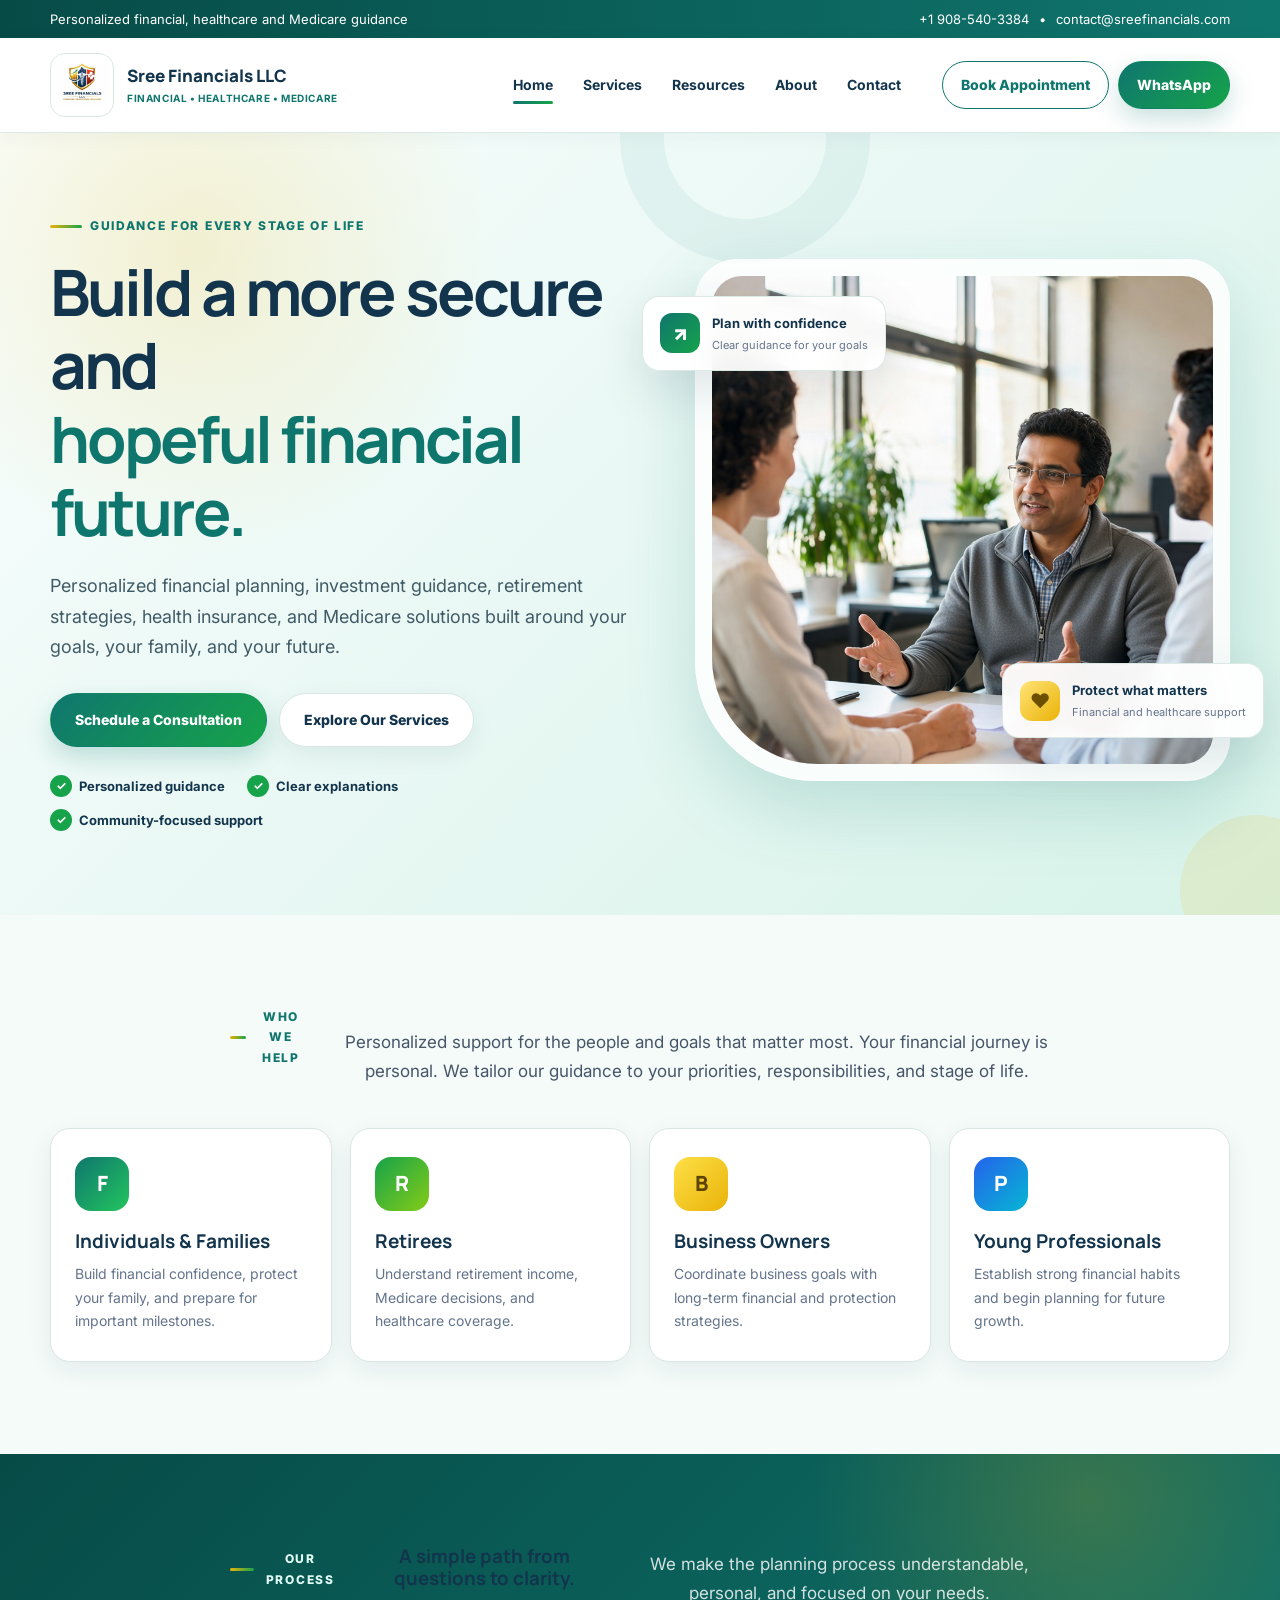
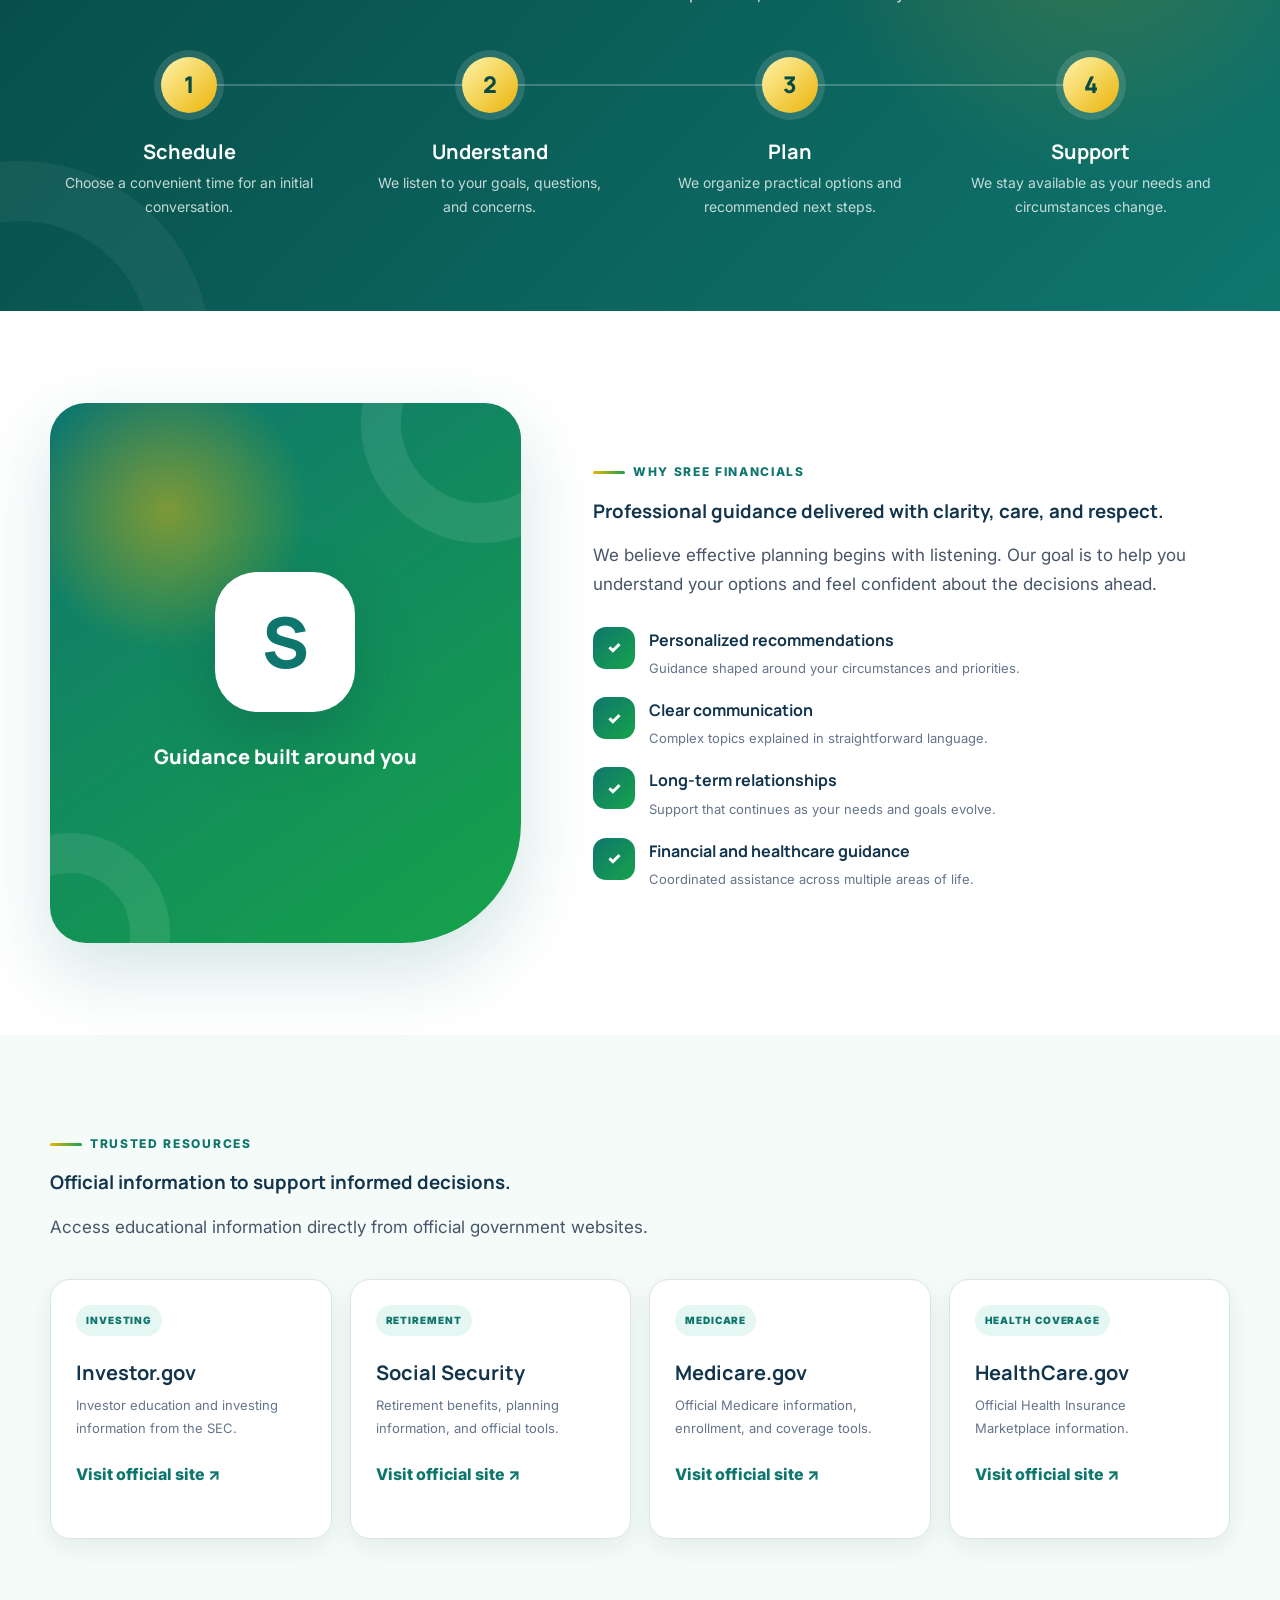
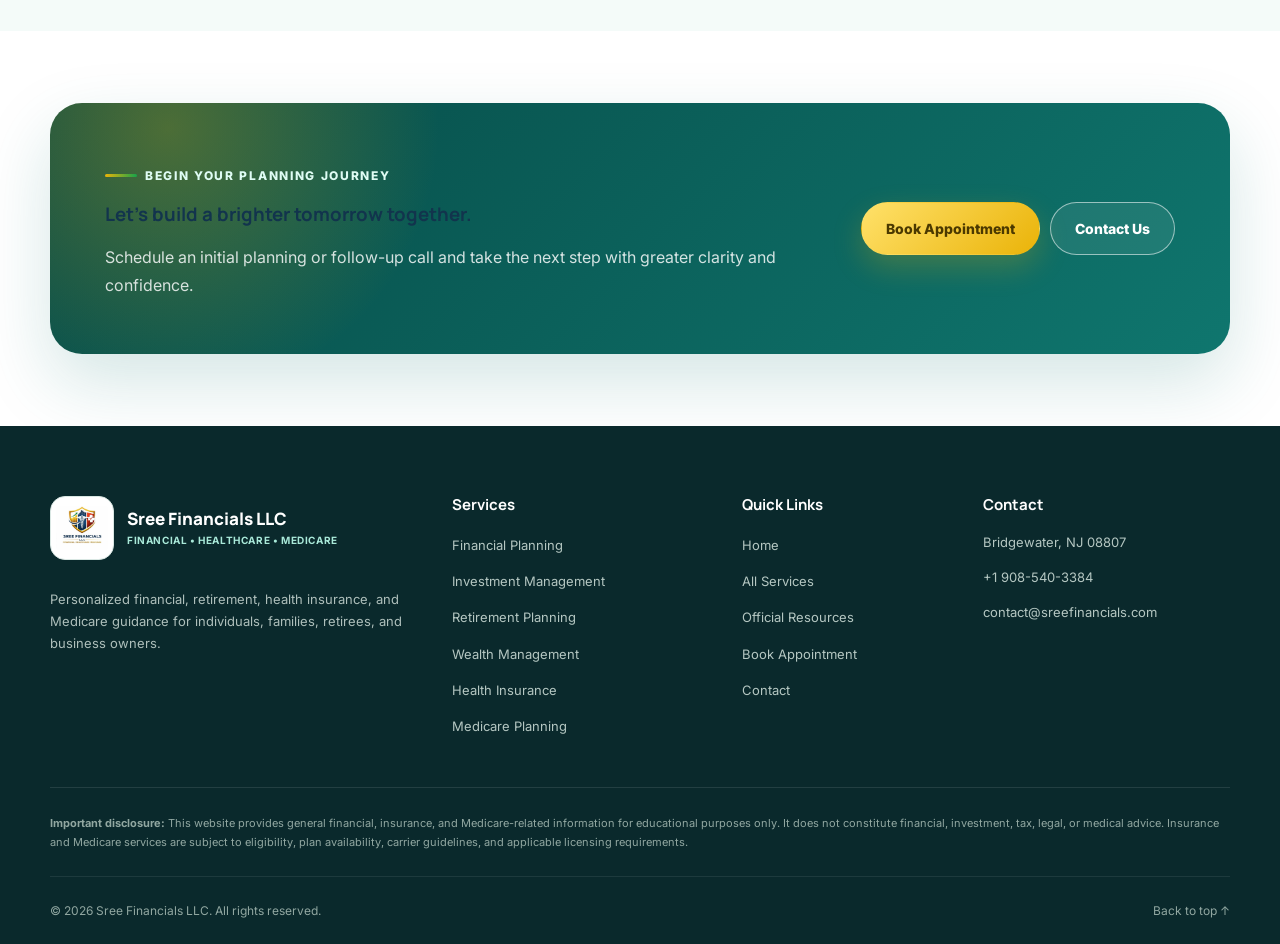
<file: index.html>
<!doctype html>
<html lang="en">
<head>
  <meta charset="utf-8">

  <meta
    name="viewport"
    content="width=device-width, initial-scale=1"
  >

  <title>
    Sree Financials LLC | Financial, Healthcare & Medicare Guidance
  </title>

  <meta
    name="description"
    content="Sree Financials LLC provides personalized financial planning, investment guidance, retirement planning, wealth management, health insurance, and Medicare support in Bridgewater, New Jersey."
  >

  <meta name="theme-color" content="#0f766e">

  <link rel="icon" href="favicon.png" type="image/png">
  <link rel="stylesheet" href="styles.css">

  <link rel="preconnect" href="https://fonts.googleapis.com">
  <link rel="preconnect" href="https://fonts.gstatic.com" crossorigin>

  <link
    href="https://fonts.googleapis.com/css2?family=Inter:wght@400;500;600;700&family=Manrope:wght@600;700;800&display=swap"
    rel="stylesheet"
  >
</head>

<body>

  <!-- Skip link for keyboard users -->
  <a class="skip-link" href="#main-content">
    Skip to main content
  </a>

  <!-- Top information bar -->
  <div class="utility-bar">
    <div class="container utility-inner">
      <div class="utility-message">
        Personalized financial, healthcare and Medicare guidance
      </div>

      <div class="utility-links">
        <a href="tel:+19085403384">
          +1 908-540-3384
        </a>

        <span aria-hidden="true">•</span>

        <a href="mailto:contact@sreefinancials.com.com">
          contact@sreefinancials.com
        </a>
      </div>
    </div>
  </div>

  <!-- Main navigation -->
  <header class="site-header">
    <div class="container navigation">

      <a class="brand" href="index.html" aria-label="Sree Financials home">
        <img
          src="logo.png"
          alt="Sree Financials LLC logo"
          width="72"
          height="72"
        >

        <span class="brand-copy">
          <strong>Sree Financials LLC</strong>
          <small>Financial • Healthcare • Medicare</small>
        </span>
      </a>

      <button
        class="menu-toggle"
        type="button"
        aria-expanded="false"
        aria-controls="primary-navigation"
      >
        <span class="menu-toggle-icon" aria-hidden="true"></span>
        <span class="menu-toggle-label">Menu</span>
      </button>

      <nav
        id="primary-navigation"
        class="primary-navigation"
        aria-label="Primary navigation"
      >
        <a class="active" href="index.html">Home</a>
        <a href="services.html">Services</a>
        <a href="#resources">Resources</a>
        <a href="#why-us">About</a>
        <a href="contact.html">Contact</a>
      </nav>

      <div class="header-actions">
        <a
          class="button button-secondary"
          href="contact.html#book"
        >
          Book Appointment
        </a>

        <a
          class="button button-primary"
          target="_blank"
          rel="noopener noreferrer"
          href="https://wa.me/19085403384?text=Hello,%20I%E2%80%99d%20like%20to%20speak%20with%20Sree%20Financials%20LLC."
        >
          WhatsApp
        </a>
      </div>

    </div>
  </header>

  <main id="main-content">

    <!-- Hero -->
    <section class="hero">
      <div class="hero-decoration hero-decoration-one"></div>
      <div class="hero-decoration hero-decoration-two"></div>

      <div class="container hero-layout">

        <div class="hero-content reveal">
          <span class="eyebrow">
            Guidance for every stage of life
          </span>

          <h1>
            Build a more secure and
            <span>hopeful financial future.</span>
          </h1>

          <p class="hero-description">
            Personalized financial planning, investment guidance,
            retirement strategies, health insurance, and Medicare
            solutions built around your goals, your family, and your future.
          </p>

          <div class="hero-actions">
            <a
              class="button button-primary button-large"
              href="contact.html#book"
            >
              Schedule a Consultation
            </a>

            <a
              class="button button-light button-large"
              href="services.html"
            >
              Explore Our Services
            </a>
          </div>

          <div class="hero-trust">
            <div class="trust-item">
              <span class="trust-check" aria-hidden="true">✓</span>
              Personalized guidance
            </div>

            <div class="trust-item">
              <span class="trust-check" aria-hidden="true">✓</span>
              Clear explanations
            </div>

            <div class="trust-item">
              <span class="trust-check" aria-hidden="true">✓</span>
              Community-focused support
            </div>
          </div>
        </div>

        <div class="hero-visual reveal reveal-delay">
          <div class="hero-image-shell">

            <img
              src="images/hero-advisor.jpg"
              alt="Financial professional discussing a plan with clients"
              class="hero-image"
            >

            <div class="floating-card floating-card-top">
              <span class="floating-icon" aria-hidden="true">↗</span>
              <div>
                <strong>Plan with confidence</strong>
                <small>Clear guidance for your goals</small>
              </div>
            </div>

            <div class="floating-card floating-card-bottom">
              <span class="floating-icon floating-icon-gold" aria-hidden="true">
                ♥
              </span>

              <div>
                <strong>Protect what matters</strong>
                <small>Financial and healthcare support</small>
              </div>
            </div>

          </div>
        </div>

      </div>
    </section>

    <!-- Who we help -->
    <section class="section section-soft">
      <div class="container">

        <div class="section-heading section-heading-centered">
          <span class="eyebrow">Who we help</span>
          <p>
            Personalized support for the people and goals that matter most.
            Your financial journey is personal. We tailor our guidance
            to your priorities, responsibilities, and stage of life.
          </p>
        </div>

        <div class="audience-grid">

          <article class="audience-card reveal">
            <div class="audience-icon audience-teal" aria-hidden="true">
              F
            </div>

            <h3>Individuals & Families</h3>

            <p>
              Build financial confidence, protect your family, and prepare
              for important milestones.
            </p>
          </article>

          <article class="audience-card reveal">
            <div class="audience-icon audience-green" aria-hidden="true">
              R
            </div>

            <h3>Retirees</h3>

            <p>
              Understand retirement income, Medicare decisions, and
              healthcare coverage.
            </p>
          </article>

          <article class="audience-card reveal">
            <div class="audience-icon audience-gold" aria-hidden="true">
              B
            </div>

            <h3>Business Owners</h3>

            <p>
              Coordinate business goals with long-term financial and
              protection strategies.
            </p>
          </article>

          <article class="audience-card reveal">
            <div class="audience-icon audience-blue" aria-hidden="true">
              P
            </div>

            <h3>Young Professionals</h3>

            <p>
              Establish strong financial habits and begin planning for
              future growth.
            </p>
          </article>

        </div>
      </div>
    </section>

    <!-- Process -->
    <section class="section process-section">
      <div class="container">

        <div class="section-heading section-heading-centered section-heading-light">
          <span class="eyebrow eyebrow-light">Our process</span>

          <h3>
            A simple path from questions to clarity.
          </h3>

          <p>
            We make the planning process understandable, personal, and
            focused on your needs.
          </p>
        </div>

        <div class="process-grid">

          <article class="process-step">
            <span class="process-number">1</span>
            <h3>Schedule</h3>
            <p>Choose a convenient time for an initial conversation.</p>
          </article>

          <article class="process-step">
            <span class="process-number">2</span>
            <h3>Understand</h3>
            <p>We listen to your goals, questions, and concerns.</p>
          </article>

          <article class="process-step">
            <span class="process-number">3</span>
            <h3>Plan</h3>
            <p>We organize practical options and recommended next steps.</p>
          </article>

          <article class="process-step">
            <span class="process-number">4</span>
            <h3>Support</h3>
            <p>We stay available as your needs and circumstances change.</p>
          </article>

        </div>
      </div>
    </section>

    <!-- Why choose us -->
    <section class="section" id="why-us">
      <div class="container why-layout">

        <div class="why-visual reveal">
          <div class="why-gradient-card">
            <div class="why-symbol" aria-hidden="true">
              S
            </div>

            <span>Guidance built around you</span>
          </div>
        </div>

        <div class="why-content reveal reveal-delay">
          <span class="eyebrow">Why Sree Financials</span>

          <h3>
            Professional guidance delivered with clarity, care, and respect.
          </h3>

          <p>
            We believe effective planning begins with listening. Our goal
            is to help you understand your options and feel confident about
            the decisions ahead.
          </p>

          <div class="benefit-list">

            <div class="benefit">
              <span class="benefit-check" aria-hidden="true">✓</span>
              <div>
                <strong>Personalized recommendations</strong>
                <p>Guidance shaped around your circumstances and priorities.</p>
              </div>
            </div>

            <div class="benefit">
              <span class="benefit-check" aria-hidden="true">✓</span>
              <div>
                <strong>Clear communication</strong>
                <p>Complex topics explained in straightforward language.</p>
              </div>
            </div>

            <div class="benefit">
              <span class="benefit-check" aria-hidden="true">✓</span>
              <div>
                <strong>Long-term relationships</strong>
                <p>Support that continues as your needs and goals evolve.</p>
              </div>
            </div>

            <div class="benefit">
              <span class="benefit-check" aria-hidden="true">✓</span>
              <div>
                <strong>Financial and healthcare guidance</strong>
                <p>Coordinated assistance across multiple areas of life.</p>
              </div>
            </div>

          </div>
        </div>

      </div>
    </section>

    <!-- Resources -->
    <section class="section section-soft" id="resources">
      <div class="container">

        <div class="section-heading">
          <div>
            <span class="eyebrow">Trusted resources</span>

            <h3>
              Official information to support informed decisions.
            </h3>

            <p>
              Access educational information directly from official
              government websites.
            </p>
          </div>
        </div>

        <div class="resources-grid">

          <a
            class="resource-card"
            target="_blank"
            rel="noopener noreferrer"
            href="https://www.investor.gov/"
          >
            <span class="resource-label">Investing</span>
            <h3>Investor.gov</h3>
            <p>Investor education and investing information from the SEC.</p>
            <span class="card-link">Visit official site ↗</span>
          </a>

          <a
            class="resource-card"
            target="_blank"
            rel="noopener noreferrer"
            href="https://www.ssa.gov/retirement"
          >
            <span class="resource-label">Retirement</span>
            <h3>Social Security</h3>
            <p>Retirement benefits, planning information, and official tools.</p>
            <span class="card-link">Visit official site ↗</span>
          </a>

          <a
            class="resource-card"
            target="_blank"
            rel="noopener noreferrer"
            href="https://www.medicare.gov/"
          >
            <span class="resource-label">Medicare</span>
            <h3>Medicare.gov</h3>
            <p>Official Medicare information, enrollment, and coverage tools.</p>
            <span class="card-link">Visit official site ↗</span>
          </a>

          <a
            class="resource-card"
            target="_blank"
            rel="noopener noreferrer"
            href="https://www.healthcare.gov/"
          >
            <span class="resource-label">Health coverage</span>
            <h3>HealthCare.gov</h3>
            <p>Official Health Insurance Marketplace information.</p>
            <span class="card-link">Visit official site ↗</span>
          </a>

        </div>
      </div>
    </section>

    <!-- Final CTA -->
    <section class="section final-cta-section">
      <div class="container">

        <div class="final-cta">
          <div>
            <span class="eyebrow eyebrow-light">
              Begin your planning journey
            </span>

            <h3>
              Let’s build a brighter tomorrow together.
            </h3>

            <p>
              Schedule an initial planning or follow-up call and take the
              next step with greater clarity and confidence.
            </p>
          </div>

          <div class="final-cta-actions">
            <a
              class="button button-gold button-large"
              href="contact.html#book"
            >
              Book Appointment
            </a>

            <a
              class="button button-transparent button-large"
              href="contact.html"
            >
              Contact Us
            </a>
          </div>
        </div>

      </div>
    </section>

  </main>

  <!-- Footer -->
  <footer class="site-footer">
    <div class="container footer-grid">

      <div class="footer-brand">
        <a class="brand brand-footer" href="index.html">
          <img
            src="logo.png"
            alt="Sree Financials LLC logo"
            width="68"
            height="68"
          >

          <span class="brand-copy">
            <strong>Sree Financials LLC</strong>
            <small>Financial • Healthcare • Medicare</small>
          </span>
        </a>

        <p>
          Personalized financial, retirement, health insurance, and
          Medicare guidance for individuals, families, retirees, and
          business owners.
        </p>
      </div>

      <div>
        <h2 class="footer-title">Services</h2>

        <ul class="footer-links">
          <li><a href="financial-planning.html">Financial Planning</a></li>
          <li><a href="investment-management.html">Investment Management</a></li>
          <li><a href="retirement-planning.html">Retirement Planning</a></li>
          <li><a href="wealth-management.html">Wealth Management</a></li>
          <li><a href="health-insurance.html">Health Insurance</a></li>
          <li><a href="medicare-planning.html">Medicare Planning</a></li>
        </ul>
      </div>

      <div>
        <h2 class="footer-title">Quick Links</h2>

        <ul class="footer-links">
          <li><a href="index.html">Home</a></li>
          <li><a href="services.html">All Services</a></li>
          <li><a href="#resources">Official Resources</a></li>
          <li><a href="contact.html#book">Book Appointment</a></li>
          <li><a href="contact.html">Contact</a></li>
        </ul>
      </div>

      <div>
        <h2 class="footer-title">Contact</h2>

        <address class="footer-contact">
          <p>
            Bridgewater, NJ 08807
          </p>

          <p>
            <a href="tel:+19085403384">
              +1 908-540-3384
            </a>
          </p>

          <p>
            <a href="mailto:contact@sreefinancials.com">
              contact@sreefinancials.com
            </a>
          </p>
        </address>
      </div>

    </div>

    <div class="container footer-disclosure">
      <p>
        <strong>Important disclosure:</strong>
        This website provides general financial, insurance, and
        Medicare-related information for educational purposes only.
        It does not constitute financial, investment, tax, legal, or
        medical advice. Insurance and Medicare services are subject to
        eligibility, plan availability, carrier guidelines, and applicable
        licensing requirements.
      </p>
    </div>

    <div class="container footer-bottom">
      <span>
        © 2026 Sree Financials LLC. All rights reserved.
      </span>

      <a href="#main-content">Back to top ↑</a>
    </div>
  </footer>

  <script src="site.js"></script>
</body>
</html>
</file>
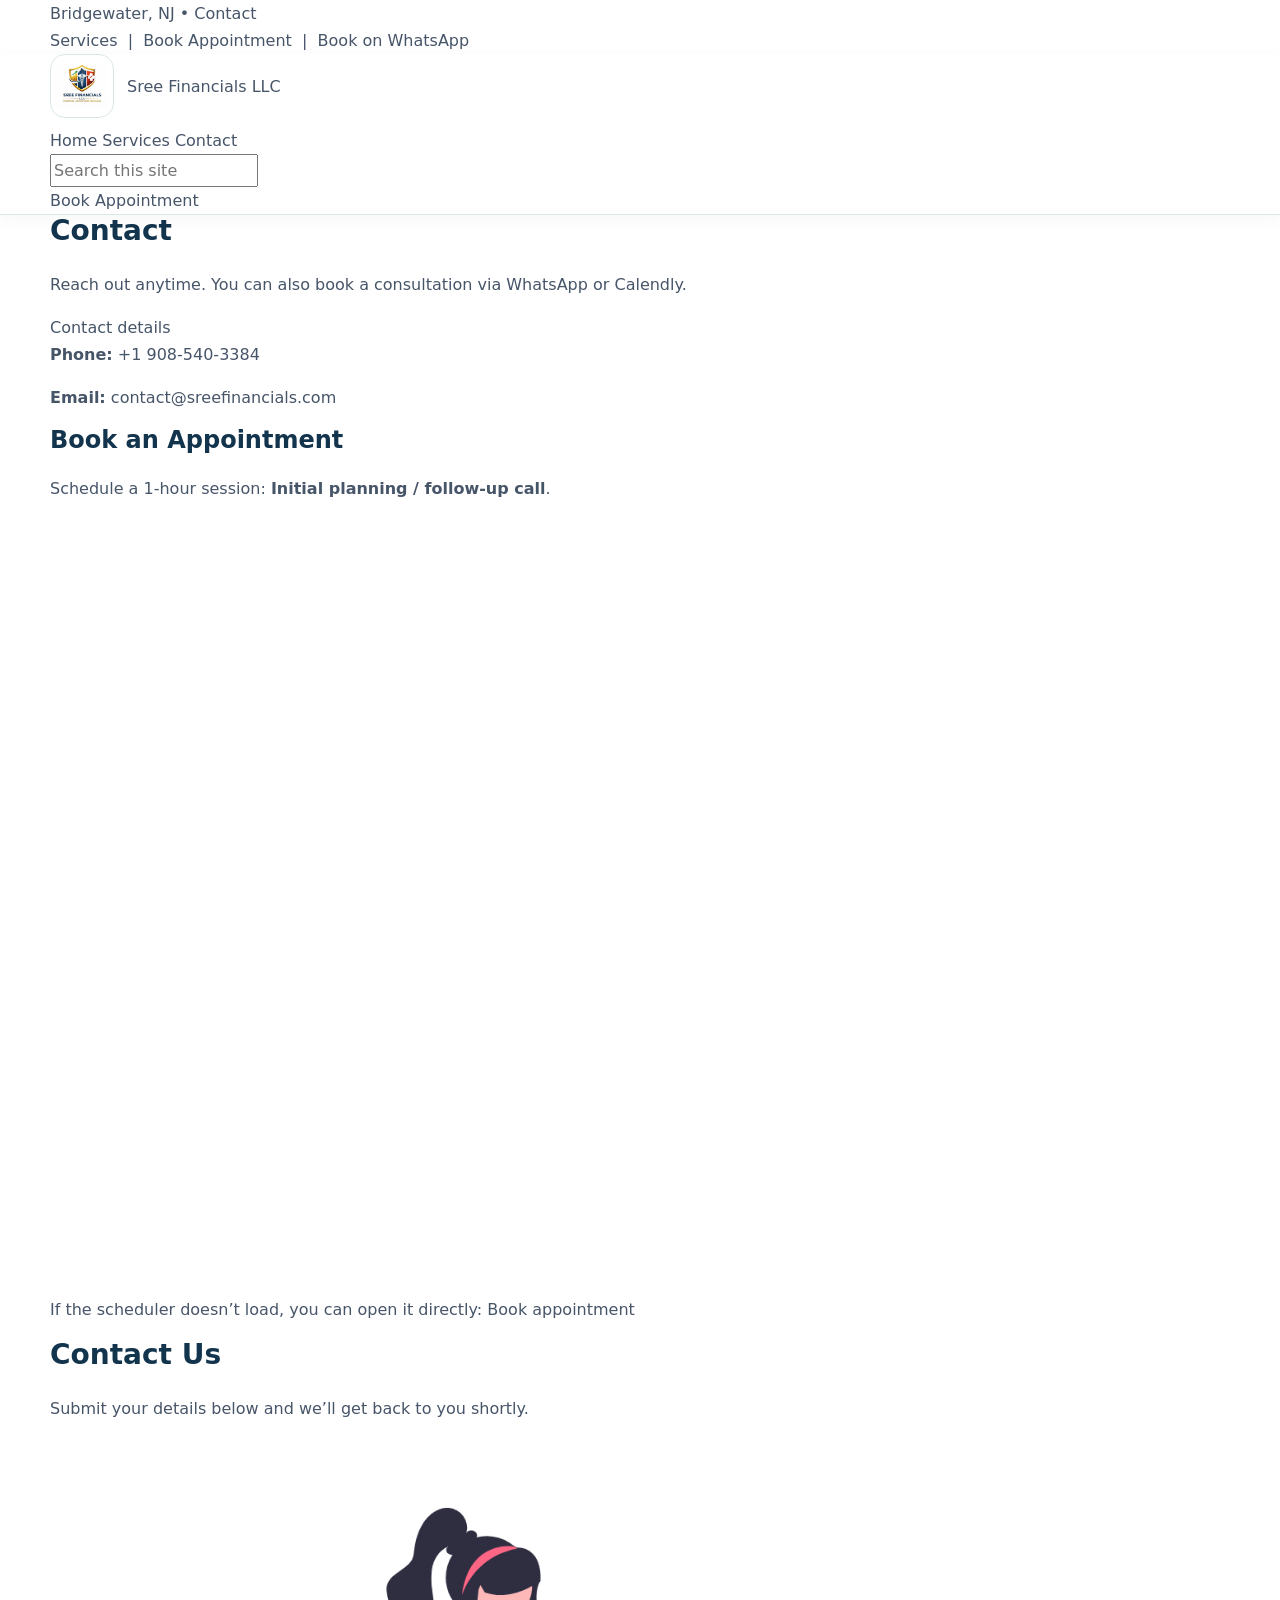
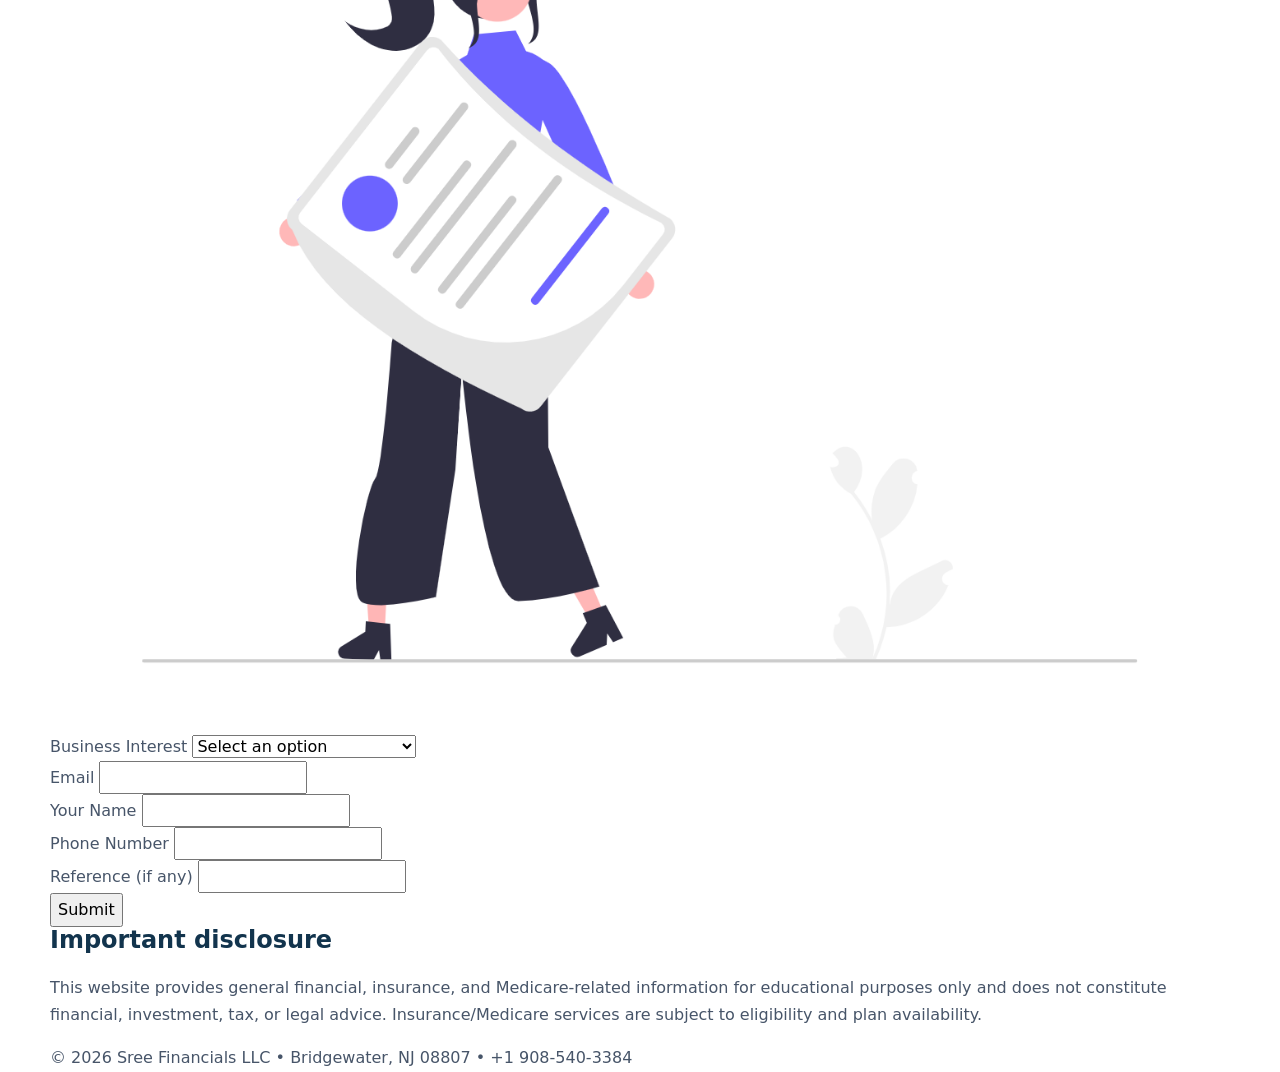
<file: contact.html>
<!doctype html>
<html lang="en">
<head>
  <meta charset="utf-8" />
  <meta name="viewport" content="width=device-width, initial-scale=1" />
  <title>Contact | Sree Financials LLC</title>
  <meta name="description" content="Contact Sree Financials LLC in Bridgewater, NJ. Book appointments via WhatsApp." />
  <link rel="icon" href="favicon.png" />
  <link rel="stylesheet" href="styles.css" />
</head>

<body>
  <div class="topbar">
    <div class="container">
      <div>Bridgewater, NJ • Contact</div>
      <div>
        <a href="services.html">Services</a> &nbsp;|&nbsp;
        <a href="contact.html#book">Book Appointment</a> &nbsp;|&nbsp;
        <a target="_blank" href="https://wa.me/19085403384?text=Hello,%20I’d%20like%20to%20book%20a%20consultation%20with%20Sree%20Financials%20LLC.">Book on WhatsApp</a>
      </div>
    </div>
  </div>

  <header class="site-header">
    <div class="container">
      <div class="masthead">
  <div class="brand">
    <img src="logo.png" alt="Sree Financials LLC logo" />
    <div class="name">Sree Financials LLC</div>
  </div>

  <nav class="primary" aria-label="Primary">
    <a href="index.html">Home</a>
    <a href="services.html">Services</a>
    <a href="contact.html">Contact</a>
  </nav>

  <!-- ✅ Investor.gov-like site search -->
  <div class="site-search" role="search" aria-label="Site search">
    <input
      type="search"
      placeholder="Search this site"
      aria-label="Search"
      data-site-search="input"
    />
    <div class="search-panel" data-site-search="panel" aria-hidden="true" hidden>
      <ul data-site-search="list"></ul>
    </div>
  </div>

  <div class="cta">
    <a class="btn btn-outline" href="contact.html#book">
       Book Appointment
    </a>
  </div>
</div>

    </div>
  </header>

  <main class="container">
    <section >
      <h1 class="section-title" style="font-size:28px;">Contact</h1>
      <p class="section-sub">Reach out anytime. You can also book a consultation via WhatsApp or Calendly.</p>

      <div class="two-col">
        <div class="box">
          <div class="badge">Contact details</div>
          <p><strong>Phone:</strong> +1 908-540-3384</p>
          <p><strong>Email:</strong> contact@sreefinancials.com</p>
      </div>
    </section>
    <section id="book">
       <h2 class="section-title">Book an Appointment</h2>
       <p class="section-sub">Schedule a 1-hour session: <strong>Initial planning / follow-up call</strong>.</p>

         <div class="box calendly-box">
           <iframe
               src="https://calendly.com/contact-sreefinancials/30min"
               width="100%"
               height="760"
               frameborder="0"
               title="Book an Appointment - Calendly">
          </iframe>
       </div>

       <p class="small" style="margin-top:10px;">
           If the scheduler doesn’t load, you can open it directly:
           <a target="_blank" href="https://calendly.com/contact-sreefinancials/30min">Book appointment</a>
       </p>
    </section>

<section class="contact-bg">
  <h1 class="section-title" style="font-size:28px;">Contact Us</h1>
  <p class="section-sub">Submit your details below and we’ll get back to you shortly.</p>

  <div class="box contact-split">
    <!-- LEFT: Illustration -->
    <div class="illus">
      <img src="images/form-illustration.png" alt="Client form illustration">
    </div>

    <!-- RIGHT: Form -->
    <div class="form-wrap">
      <form action="https://formspree.io/f/xwvpgngz" method="POST">
        <div class="form-grid">

          <div class="form-row full">
            <label for="interest">Business Interest</label>
            <select id="interest" name="business_interest" required>
              <option value="">Select an option</option>
              <option>Financial Planning</option>
              <option>Investment Management</option>
              <option>Retirement Planning</option>
              <option>Wealth Management</option>
              <option>Health Insurance</option>
              <option>Medicare Planning</option>
              <option>Other</option>
            </select>
          </div>

          <div class="form-row">
            <label for="email">Email</label>
            <input type="email" id="email" name="email" required>
          </div>

          <div class="form-row">
            <label for="name">Your Name</label>
            <input type="text" id="name" name="name" required>
          </div>

          <div class="form-row">
            <label for="phone">Phone Number</label>
            <input type="tel" id="phone" name="phone">
          </div>

          <div class="form-row">
            <label for="reference">Reference (if any)</label>
            <input type="text" id="reference" name="reference">
          </div>

          <!-- Formspree helpers -->
          <input type="hidden" name="_subject" value="New Contact Request - Sree Financials LLC">
          <input type="hidden" name="_template" value="table">
        </div>

        <div class="form-actions">
          <button type="submit" class="btn btn-primary">Submit</button>
         </div>
      </form>
    </div>
  </div>
</section>


    <section>
      <h2 class="section-title">Important disclosure</h2>
      <div class="box">
        <p class="small">
          This website provides general financial, insurance, and Medicare-related information for educational purposes only and does not constitute financial, investment, tax, or legal advice. Insurance/Medicare services are subject to eligibility and plan availability.
        </p>
      </div>
    </section>
  </main>

  <footer>
    <div class="container">
      <div class="small">© 2026 Sree Financials LLC • Bridgewater, NJ 08807 • +1 908-540-3384</div>
    </div>
  </footer>
<script src="search-data.js"></script>
<script src="search.js"></script>
</body>
</html>
</file>
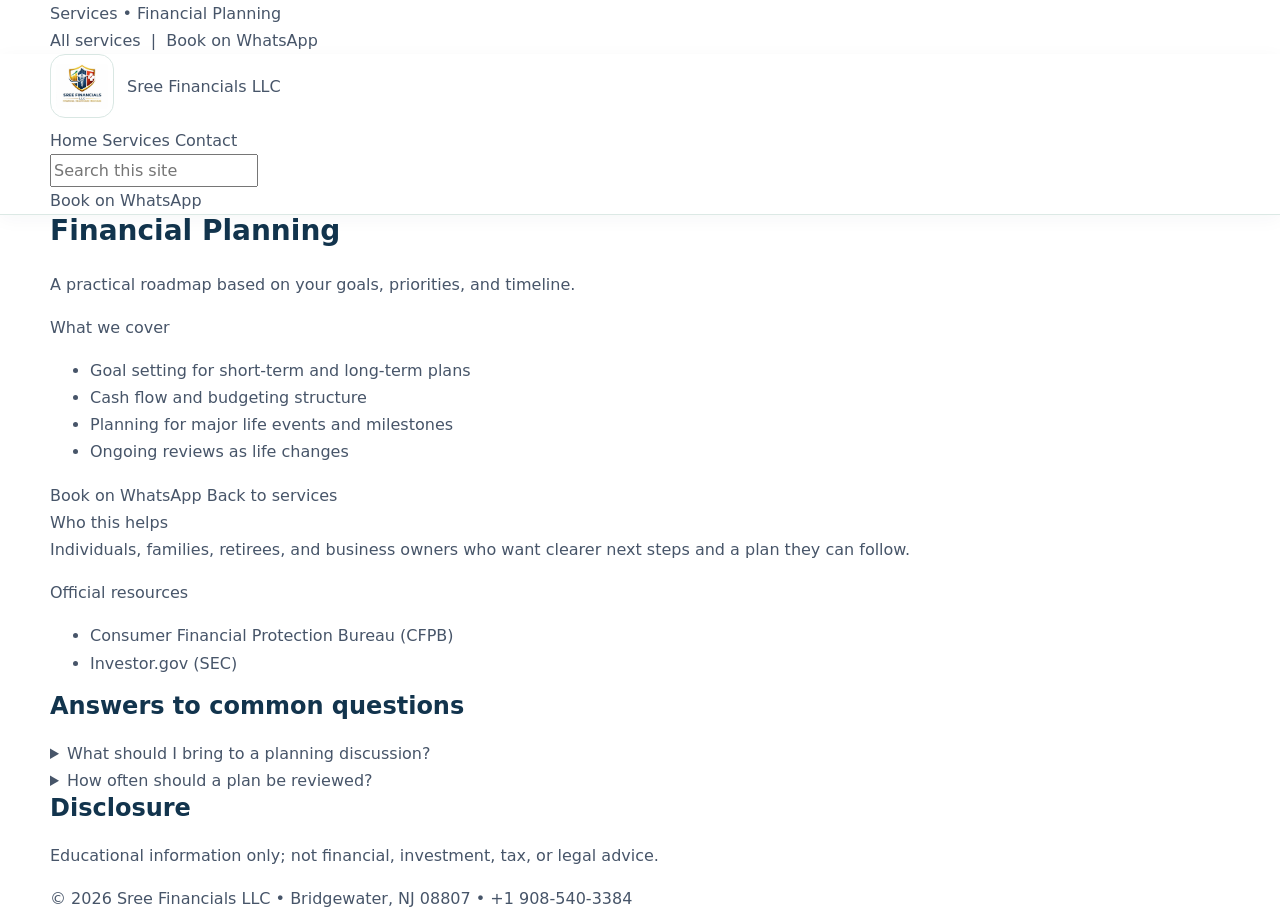
<file: financial-planning.html>
<!doctype html>
<html lang="en">
<head>
  <meta charset="utf-8" />
  <meta name="viewport" content="width=device-width, initial-scale=1" />
  <title>Financial Planning | Sree Financials LLC</title>
  <meta name="description" content="Financial planning in Bridgewater, NJ. Goal-based roadmaps and practical planning support." />
  <link rel="icon" href="favicon.png" />
  <link rel="stylesheet" href="styles.css" />
</head>
<body>
  <div class="topbar">
    <div class="container">
      <div>Services • Financial Planning</div>
      <div>
        <a href="services.html">All services</a> &nbsp;|&nbsp;
        <a target="_blank" href="https://wa.me/19085403384?text=Hello,%20I’d%20like%20to%20book%20a%20financial%20planning%20consultation%20with%20Sree%20Financials%20LLC.">Book on WhatsApp</a>
      </div>
    </div>
  </div>

  <header class="site-header">
    <div class="container">
      <div class="masthead">
        <div class="brand">
          <img src="logo.png" alt="Sree Financials LLC logo" />
          <div class="name">Sree Financials LLC</div>
        </div>
        <nav class="primary" aria-label="Primary">
          <a href="index.html">Home</a>
          <a href="services.html">Services</a>
          <a href="contact.html">Contact</a>
        </nav>
        <div class="site-search" role="search" aria-label="Site search">
          <input
           type="search"
           placeholder="Search this site"
           aria-label="Search"
           data-site-search="input"
          />
          <div class="search-panel" data-site-search="panel" aria-hidden="true" hidden>
           <ul data-site-search="list"></ul>
          </div>
       </div>
        <div class="cta">
          <a class="btn btn-primary" target="_blank"
            href="https://wa.me/19085403384?text=Hello,%20I’d%20like%20to%20book%20a%20financial%20planning%20consultation%20with%20Sree%20Financials%20LLC.">Book on WhatsApp</a>
        </div>
      </div>
    </div>
  </header>

  <main class="container">
    <section>
      <h1 class="section-title" style="font-size:28px;">Financial Planning</h1>
      <p class="section-sub">A practical roadmap based on your goals, priorities, and timeline.</p>

      <div class="two-col">
        <div class="box">
          <div class="badge">What we cover</div>
          <ul class="linklist">
            <li>Goal setting for short-term and long-term plans</li>
            <li>Cash flow and budgeting structure</li>
            <li>Planning for major life events and milestones</li>
            <li>Ongoing reviews as life changes</li>
          </ul>
          <div class="cta" style="margin-top:12px;">
            <a class="btn btn-primary" target="_blank"
              href="https://wa.me/19085403384?text=Hello,%20I’d%20like%20to%20book%20a%20financial%20planning%20consultation%20with%20Sree%20Financials%20LLC.">Book on WhatsApp</a>
            <a class="btn btn-outline" href="services.html">Back to services</a>
          </div>
        </div>

        <div class="box">
          <div class="badge">Who this helps</div>
          <p class="small">Individuals, families, retirees, and business owners who want clearer next steps and a plan they can follow.</p>
          <div class="badge" style="margin-top:10px;">Official resources</div>
          <ul class="linklist">
            <li><a target="_blank" href="https://www.consumerfinance.gov/">Consumer Financial Protection Bureau (CFPB)</a></li>
            <li><a target="_blank" href="https://www.investor.gov/">Investor.gov (SEC)</a></li>
          </ul>
        </div>
      </div>
    </section>

    <section>
      <h2 class="section-title">Answers to common questions</h2>
      <div class="faq">
        <details>
          <summary>What should I bring to a planning discussion?</summary>
          <p>Any recent financial statements you have, your goals, and your questions. We’ll organize the conversation from there.</p>
        </details>
        <details>
          <summary>How often should a plan be reviewed?</summary>
          <p>Many people review annually or after major life changes (job change, new family needs, major purchase, etc.).</p>
        </details>
      </div>
    </section>

    <section>
      <h2 class="section-title">Disclosure</h2>
      <div class="box">
        <p class="small">Educational information only; not financial, investment, tax, or legal advice.</p>
      </div>
    </section>
  </main>

  <footer>
    <div class="container">
      <div class="small">© 2026 Sree Financials LLC • Bridgewater, NJ 08807 • +1 908-540-3384</div>
    </div>
  </footer>
<script src="search-data.js"></script>
<script src="search.js"></script>
</body>
</html>
</file>
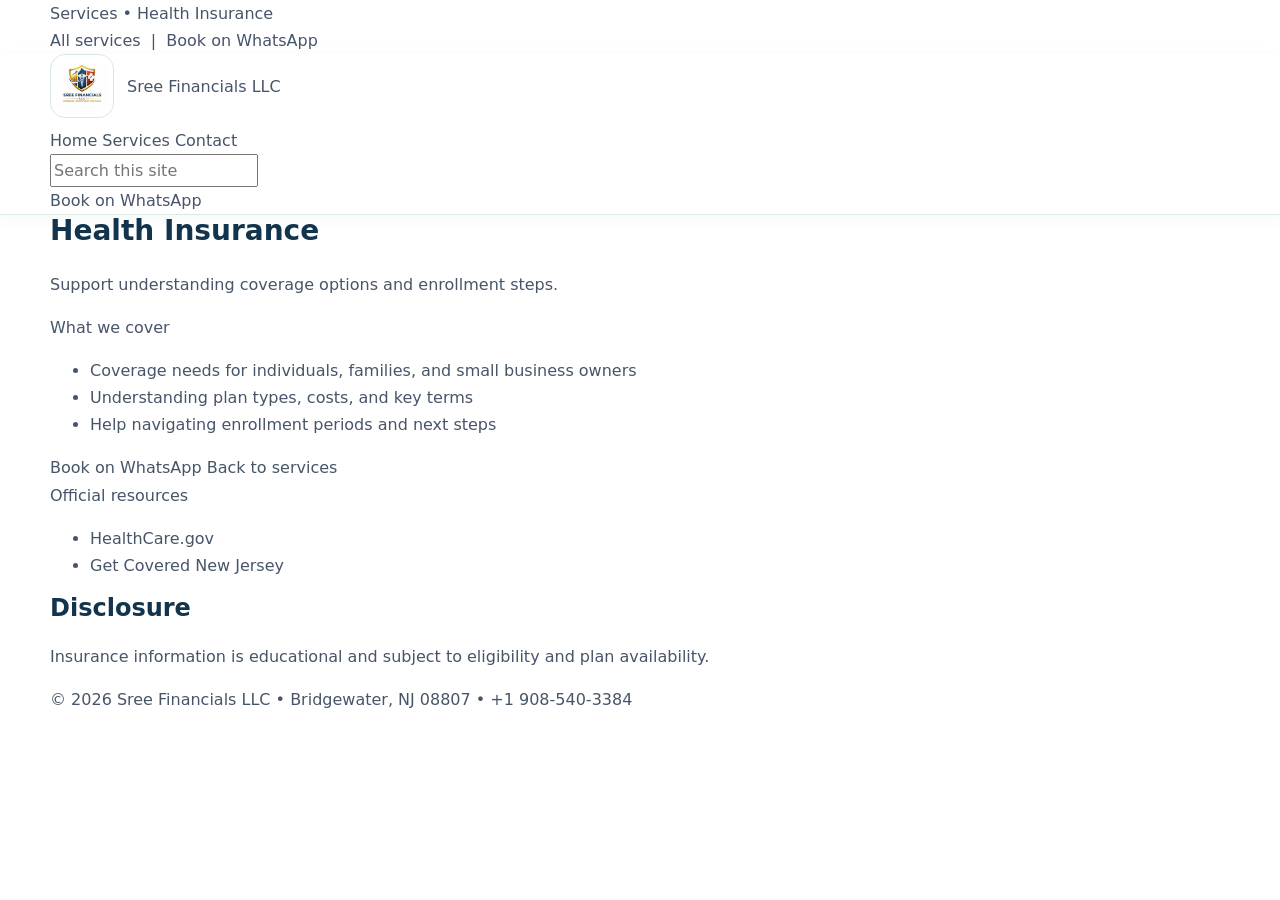
<file: health-insurance.html>
<!doctype html>
<html lang="en">
<head>
  <meta charset="utf-8" />
  <meta name="viewport" content="width=device-width, initial-scale=1" />
  <title>Health Insurance | Sree Financials LLC</title>
  <meta name="description" content="Health insurance guidance in Bridgewater, NJ. Help understanding plan options and enrollment." />
  <link rel="icon" href="favicon.png" />
  <link rel="stylesheet" href="styles.css" />
</head>
<body>
  <div class="topbar">
    <div class="container">
      <div>Services • Health Insurance</div>
      <div>
        <a href="services.html">All services</a> &nbsp;|&nbsp;
        <a target="_blank" href="https://wa.me/19085403384?text=Hello,%20I’d%20like%20help%20with%20health%20insurance%20from%20Sree%20Financials%20LLC.">Book on WhatsApp</a>
      </div>
    </div>
  </div>

  <header class="site-header">
    <div class="container">
      <div class="masthead">
        <div class="brand">
          <img src="logo.png" alt="Sree Financials LLC logo" />
          <div class="name">Sree Financials LLC</div>
        </div>
        <nav class="primary" aria-label="Primary">
          <a href="index.html">Home</a>
          <a href="services.html">Services</a>
          <a href="contact.html">Contact</a>
        </nav>
<div class="site-search" role="search" aria-label="Site search">
    <input
      type="search"
      placeholder="Search this site"
      aria-label="Search"
      data-site-search="input"
    />
    <div class="search-panel" data-site-search="panel" aria-hidden="true" hidden>
      <ul data-site-search="list"></ul>
    </div>
  </div>
        <div class="cta">
          <a class="btn btn-primary" target="_blank"
            href="https://wa.me/19085403384?text=Hello,%20I’d%20like%20help%20with%20health%20insurance%20from%20Sree%20Financials%20LLC.">Book on WhatsApp</a>
        </div>
      </div>
    </div>
  </header>

  <main class="container">
    <section>
      <h1 class="section-title" style="font-size:28px;">Health Insurance</h1>
      <p class="section-sub">Support understanding coverage options and enrollment steps.</p>

      <div class="two-col">
        <div class="box">
          <div class="badge">What we cover</div>
          <ul class="linklist">
            <li>Coverage needs for individuals, families, and small business owners</li>
            <li>Understanding plan types, costs, and key terms</li>
            <li>Help navigating enrollment periods and next steps</li>
          </ul>
          <div class="cta" style="margin-top:12px;">
            <a class="btn btn-primary" target="_blank"
              href="https://wa.me/19085403384?text=Hello,%20I’d%20like%20help%20with%20health%20insurance%20from%20Sree%20Financials%20LLC.">Book on WhatsApp</a>
            <a class="btn btn-outline" href="services.html">Back to services</a>
          </div>
        </div>

        <div class="box">
          <div class="badge">Official resources</div>
          <ul class="linklist">
            <li><a target="_blank" href="https://www.healthcare.gov/">HealthCare.gov</a></li>
            <li><a target="_blank" href="https://www.nj.gov/getcoverednj/">Get Covered New Jersey</a></li>
          </ul>
        </div>
      </div>
    </section>

    <section>
      <h2 class="section-title">Disclosure</h2>
      <div class="box">
        <p class="small">Insurance information is educational and subject to eligibility and plan availability.</p>
      </div>
    </section>
  </main>

  <footer>
    <div class="container">
      <div class="small">© 2026 Sree Financials LLC • Bridgewater, NJ 08807 • +1 908-540-3384</div>
    </div>
  </footer>
<script src="search-data.js"></script>
<script src="search.js"></script>
</body>
</html>
</file>
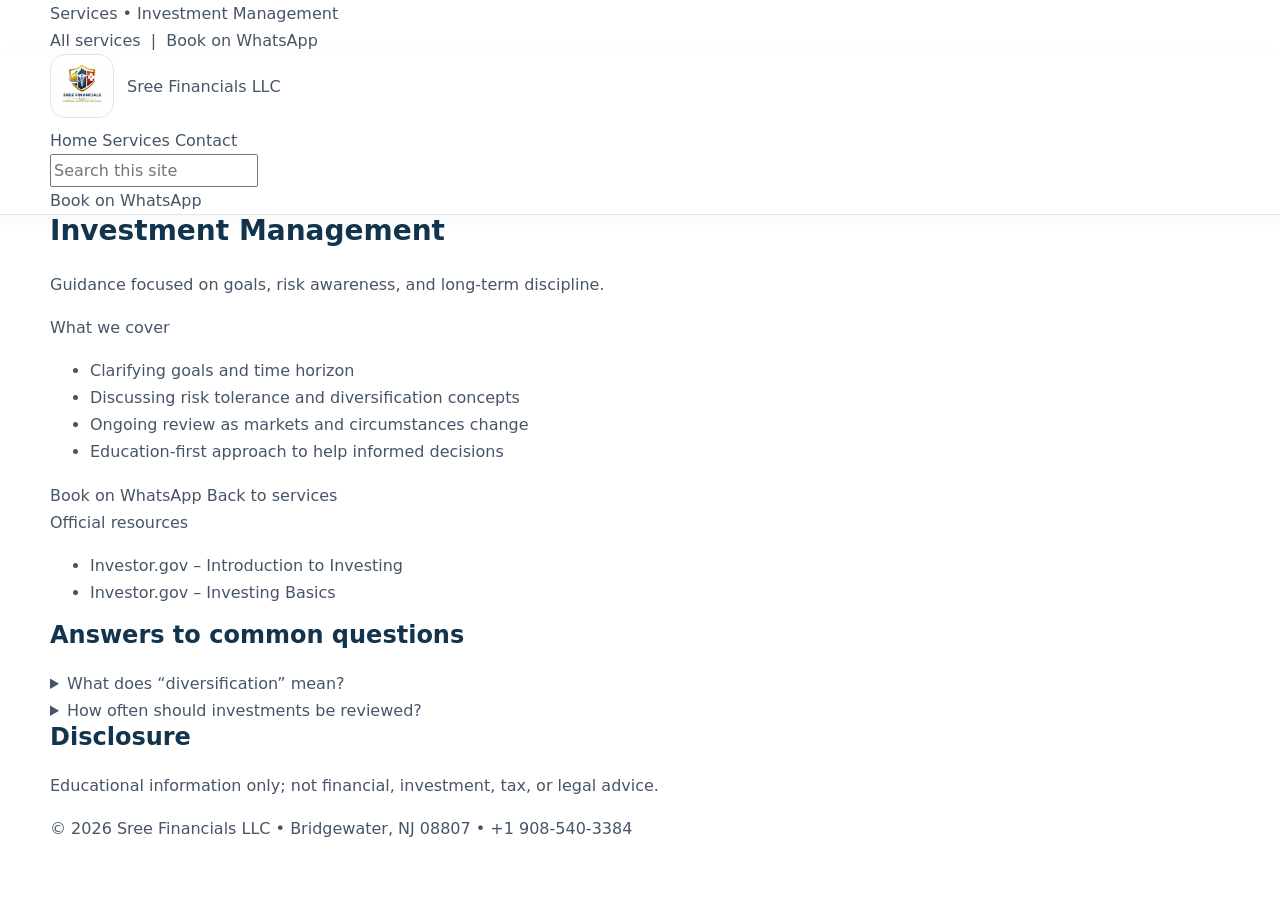
<file: investment-management.html>
<!doctype html>
<html lang="en">
<head>
  <meta charset="utf-8" />
  <meta name="viewport" content="width=device-width, initial-scale=1" />
  <title>Investment Management | Sree Financials LLC</title>
  <meta name="description" content="Investment guidance in Bridgewater, NJ. Education-first support on strategy, diversification concepts, and reviews." />
  <link rel="icon" href="favicon.png" />
  <link rel="stylesheet" href="styles.css" />
</head>
<body>
  <div class="topbar">
    <div class="container">
      <div>Services • Investment Management</div>
      <div>
        <a href="services.html">All services</a> &nbsp;|&nbsp;
        <a target="_blank" href="https://wa.me/19085403384?text=Hello,%20I’d%20like%20to%20discuss%20investment%20management%20with%20Sree%20Financials%20LLC.">Book on WhatsApp</a>
      </div>
    </div>
  </div>

  <header class="site-header">
    <div class="container">
      <div class="masthead">
        <div class="brand">
          <img src="logo.png" alt="Sree Financials LLC logo" />
          <div class="name">Sree Financials LLC</div>
        </div>
        <nav class="primary" aria-label="Primary">
          <a href="index.html">Home</a>
          <a href="services.html">Services</a>
          <a href="contact.html">Contact</a>
        </nav>
<div class="site-search" role="search" aria-label="Site search">
    <input
      type="search"
      placeholder="Search this site"
      aria-label="Search"
      data-site-search="input"
    />
    <div class="search-panel" data-site-search="panel" aria-hidden="true" hidden>
      <ul data-site-search="list"></ul>
    </div>
  </div>
        <div class="cta">
          <a class="btn btn-primary" target="_blank"
            href="https://wa.me/19085403384?text=Hello,%20I’d%20like%20to%20discuss%20investment%20management%20with%20Sree%20Financials%20LLC.">Book on WhatsApp</a>
        </div>
      </div>
    </div>
  </header>

  <main class="container">
    <section>
      <h1 class="section-title" style="font-size:28px;">Investment Management</h1>
      <p class="section-sub">Guidance focused on goals, risk awareness, and long-term discipline.</p>

      <div class="two-col">
        <div class="box">
          <div class="badge">What we cover</div>
          <ul class="linklist">
            <li>Clarifying goals and time horizon</li>
            <li>Discussing risk tolerance and diversification concepts</li>
            <li>Ongoing review as markets and circumstances change</li>
            <li>Education-first approach to help informed decisions</li>
          </ul>
          <div class="cta" style="margin-top:12px;">
            <a class="btn btn-primary" target="_blank"
              href="https://wa.me/19085403384?text=Hello,%20I’d%20like%20to%20discuss%20investment%20management%20with%20Sree%20Financials%20LLC.">Book on WhatsApp</a>
            <a class="btn btn-outline" href="services.html">Back to services</a>
          </div>
        </div>

        <div class="box">
          <div class="badge">Official resources</div>
          <ul class="linklist">
            <li><a target="_blank" href="https://www.investor.gov/introduction-investing">Investor.gov – Introduction to Investing</a></li>
            <li><a target="_blank" href="https://www.investor.gov/introduction-investing/investing-basics">Investor.gov – Investing Basics</a></li>
          </ul>
        </div>
      </div>
    </section>

    <section>
      <h2 class="section-title">Answers to common questions</h2>
      <div class="faq">
        <details>
          <summary>What does “diversification” mean?</summary>
          <p>It generally means spreading exposure across different areas rather than relying on one single investment type.</p>
        </details>
        <details>
          <summary>How often should investments be reviewed?</summary>
          <p>Many people review periodically and after major life changes. The goal is to stay aligned with your plan.</p>
        </details>
      </div>
    </section>

    <section>
      <h2 class="section-title">Disclosure</h2>
      <div class="box">
        <p class="small">Educational information only; not financial, investment, tax, or legal advice.</p>
      </div>
    </section>
  </main>

  <footer>
    <div class="container">
      <div class="small">© 2026 Sree Financials LLC • Bridgewater, NJ 08807 • +1 908-540-3384</div>
    </div>
  </footer>
<script src="search-data.js"></script>
<script src="search.js"></script>
</body>
</html>
</file>
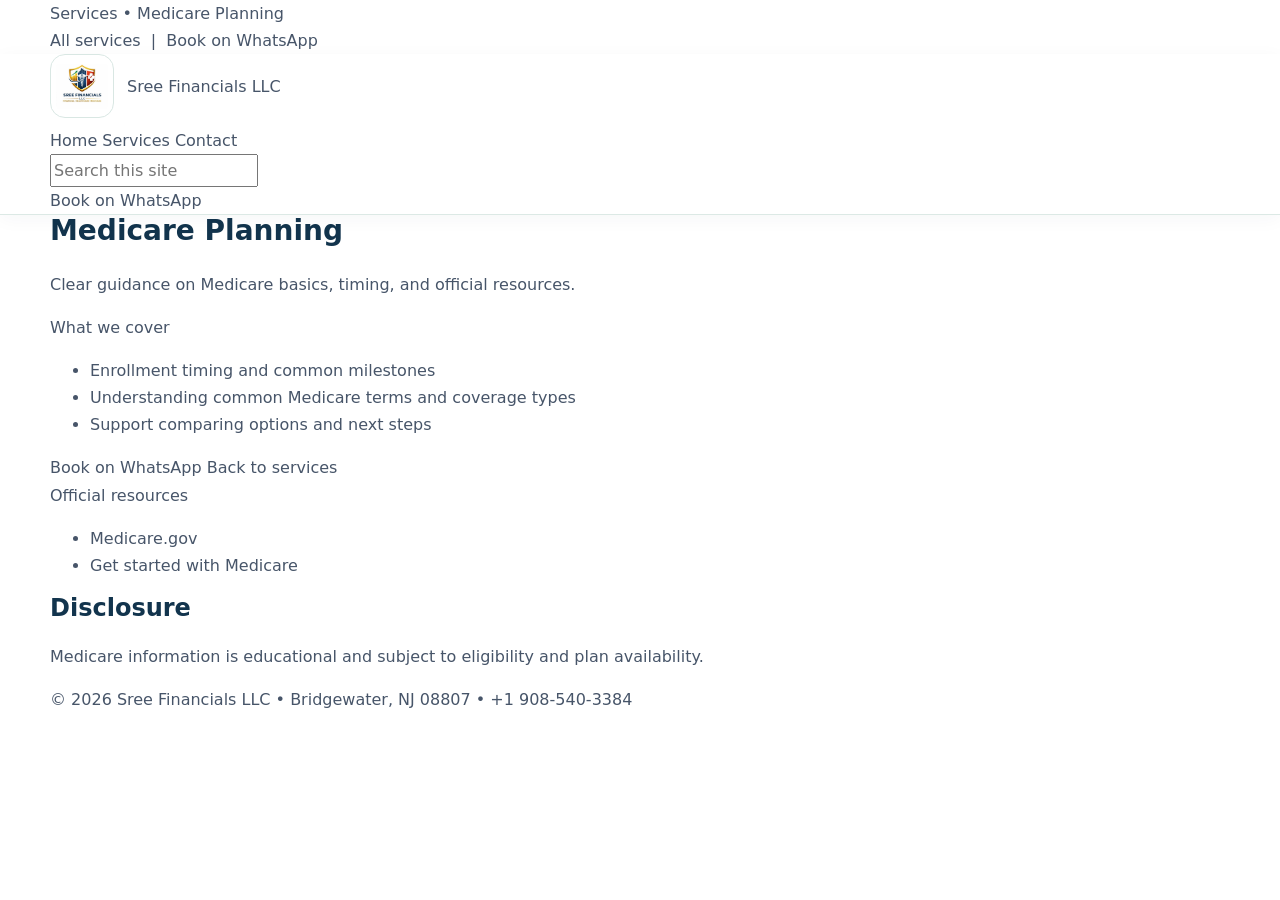
<file: medicare-planning.html>
<!doctype html>
<html lang="en">
<head>
  <meta charset="utf-8" />
  <meta name="viewport" content="width=device-width, initial-scale=1" />
  <title>Medicare Planning | Sree Financials LLC</title>
  <meta name="description" content="Medicare planning in Bridgewater, NJ. Help understanding Medicare basics and enrollment steps." />
  <link rel="icon" href="favicon.png" />
  <link rel="stylesheet" href="styles.css" />
</head>
<body>
  <div class="topbar">
    <div class="container">
      <div>Services • Medicare Planning</div>
      <div>
        <a href="services.html">All services</a> &nbsp;|&nbsp;
        <a target="_blank" href="https://wa.me/19085403384?text=Hello,%20I’d%20like%20Medicare%20planning%20assistance%20from%20Sree%20Financials%20LLC.">Book on WhatsApp</a>
      </div>
    </div>
  </div>

  <header class="site-header">
    <div class="container">
      <div class="masthead">
        <div class="brand">
          <img src="logo.png" alt="Sree Financials LLC logo" />
          <div class="name">Sree Financials LLC</div>
        </div>
        <nav class="primary" aria-label="Primary">
          <a href="index.html">Home</a>
          <a href="services.html">Services</a>
          <a href="contact.html">Contact</a>
        </nav>
<div class="site-search" role="search" aria-label="Site search">
    <input
      type="search"
      placeholder="Search this site"
      aria-label="Search"
      data-site-search="input"
    />
    <div class="search-panel" data-site-search="panel" aria-hidden="true" hidden>
      <ul data-site-search="list"></ul>
    </div>
  </div>
        <div class="cta">
          <a class="btn btn-primary" target="_blank"
            href="https://wa.me/19085403384?text=Hello,%20I’d%20like%20Medicare%20planning%20assistance%20from%20Sree%20Financials%20LLC.">Book on WhatsApp</a>
        </div>
      </div>
    </div>
  </header>

  <main class="container">
    <section>
      <h1 class="section-title" style="font-size:28px;">Medicare Planning</h1>
      <p class="section-sub">Clear guidance on Medicare basics, timing, and official resources.</p>

      <div class="two-col">
        <div class="box">
          <div class="badge">What we cover</div>
          <ul class="linklist">
            <li>Enrollment timing and common milestones</li>
            <li>Understanding common Medicare terms and coverage types</li>
            <li>Support comparing options and next steps</li>
          </ul>
          <div class="cta" style="margin-top:12px;">
            <a class="btn btn-primary" target="_blank"
              href="https://wa.me/19085403384?text=Hello,%20I’d%20like%20Medicare%20planning%20assistance%20from%20Sree%20Financials%20LLC.">Book on WhatsApp</a>
            <a class="btn btn-outline" href="services.html">Back to services</a>
          </div>
        </div>

        <div class="box">
          <div class="badge">Official resources</div>
          <ul class="linklist">
            <li><a target="_blank" href="https://www.medicare.gov/">Medicare.gov</a></li>
            <li><a target="_blank" href="https://www.medicare.gov/basics/get-started-with-medicare">Get started with Medicare</a></li>
          </ul>
        </div>
      </div>
    </section>

    <section>
      <h2 class="section-title">Disclosure</h2>
      <div class="box">
        <p class="small">Medicare information is educational and subject to eligibility and plan availability.</p>
      </div>
    </section>
  </main>

  <footer>
    <div class="container">
      <div class="small">© 2026 Sree Financials LLC • Bridgewater, NJ 08807 • +1 908-540-3384</div>
    </div>
  </footer>
<script src="search-data.js"></script>
<script src="search.js"></script>
</body>
</html>
</file>
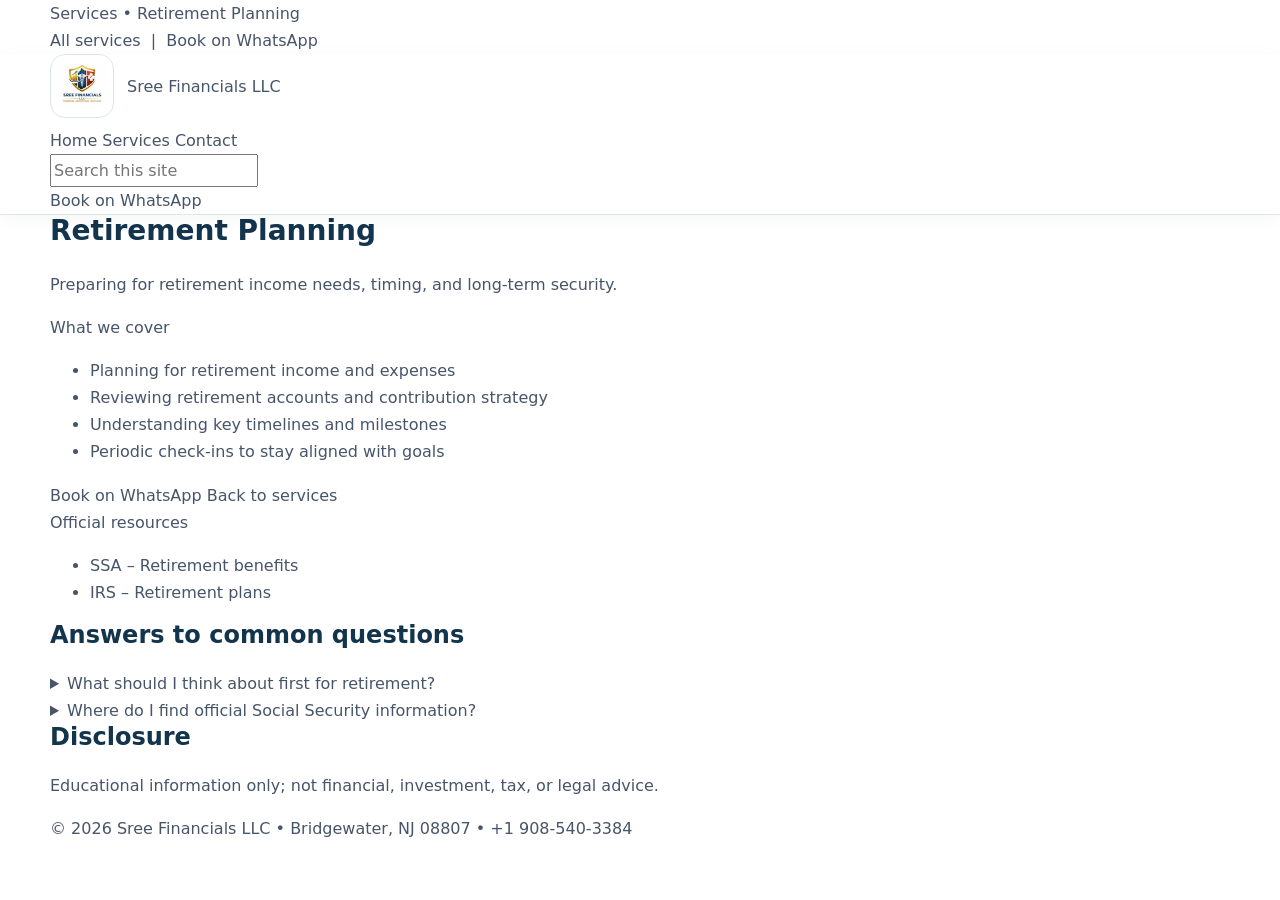
<file: retirement-planning.html>
<!doctype html>
<html lang="en">
<head>
  <meta charset="utf-8" />
  <meta name="viewport" content="width=device-width, initial-scale=1" />
  <title>Retirement Planning | Sree Financials LLC</title>
  <meta name="description" content="Retirement planning in Bridgewater, NJ. Guidance on retirement timelines and income planning." />
  <link rel="icon" href="favicon.png" />
  <link rel="stylesheet" href="styles.css" />
</head>
<body>
  <div class="topbar">
    <div class="container">
      <div>Services • Retirement Planning</div>
      <div>
        <a href="services.html">All services</a> &nbsp;|&nbsp;
        <a target="_blank" href="https://wa.me/19085403384?text=Hello,%20I’d%20like%20retirement%20planning%20guidance%20with%20Sree%20Financials%20LLC.">Book on WhatsApp</a>
      </div>
    </div>
  </div>

  <header class="site-header">
    <div class="container">
      <div class="masthead">
        <div class="brand">
          <img src="logo.png" alt="Sree Financials LLC logo" />
          <div class="name">Sree Financials LLC</div>
        </div>
        <nav class="primary" aria-label="Primary">
          <a href="index.html">Home</a>
          <a href="services.html">Services</a>
          <a href="contact.html">Contact</a>
        </nav>
<div class="site-search" role="search" aria-label="Site search">
    <input
      type="search"
      placeholder="Search this site"
      aria-label="Search"
      data-site-search="input"
    />
    <div class="search-panel" data-site-search="panel" aria-hidden="true" hidden>
      <ul data-site-search="list"></ul>
    </div>
  </div>
        <div class="cta">
          <a class="btn btn-primary" target="_blank"
            href="https://wa.me/19085403384?text=Hello,%20I’d%20like%20retirement%20planning%20guidance%20with%20Sree%20Financials%20LLC.">Book on WhatsApp</a>
        </div>
      </div>
    </div>
  </header>

  <main class="container">
    <section>
      <h1 class="section-title" style="font-size:28px;">Retirement Planning</h1>
      <p class="section-sub">Preparing for retirement income needs, timing, and long-term security.</p>

      <div class="two-col">
        <div class="box">
          <div class="badge">What we cover</div>
          <ul class="linklist">
            <li>Planning for retirement income and expenses</li>
            <li>Reviewing retirement accounts and contribution strategy</li>
            <li>Understanding key timelines and milestones</li>
            <li>Periodic check-ins to stay aligned with goals</li>
          </ul>
          <div class="cta" style="margin-top:12px;">
            <a class="btn btn-primary" target="_blank"
              href="https://wa.me/19085403384?text=Hello,%20I’d%20like%20retirement%20planning%20guidance%20with%20Sree%20Financials%20LLC.">Book on WhatsApp</a>
            <a class="btn btn-outline" href="services.html">Back to services</a>
          </div>
        </div>

        <div class="box">
          <div class="badge">Official resources</div>
          <ul class="linklist">
            <li><a target="_blank" href="https://www.ssa.gov/benefits/retirement/">SSA – Retirement benefits</a></li>
            <li><a target="_blank" href="https://www.irs.gov/retirement-plans">IRS – Retirement plans</a></li>
          </ul>
        </div>
      </div>
    </section>

    <section>
      <h2 class="section-title">Answers to common questions</h2>
      <div class="faq">
        <details>
          <summary>What should I think about first for retirement?</summary>
          <p>Your target timeline, expected expenses, and income sources. We help organize these into a practical plan.</p>
        </details>
        <details>
          <summary>Where do I find official Social Security information?</summary>
          <p>The Social Security Administration website has official retirement benefit information and tools.</p>
        </details>
      </div>
    </section>

    <section>
      <h2 class="section-title">Disclosure</h2>
      <div class="box">
        <p class="small">Educational information only; not financial, investment, tax, or legal advice.</p>
      </div>
    </section>
  </main>

  <footer>
    <div class="container">
      <div class="small">© 2026 Sree Financials LLC • Bridgewater, NJ 08807 • +1 908-540-3384</div>
    </div>
  </footer>
<script src="search-data.js"></script>
<script src="search.js"></script>
</body>
</html>
</file>
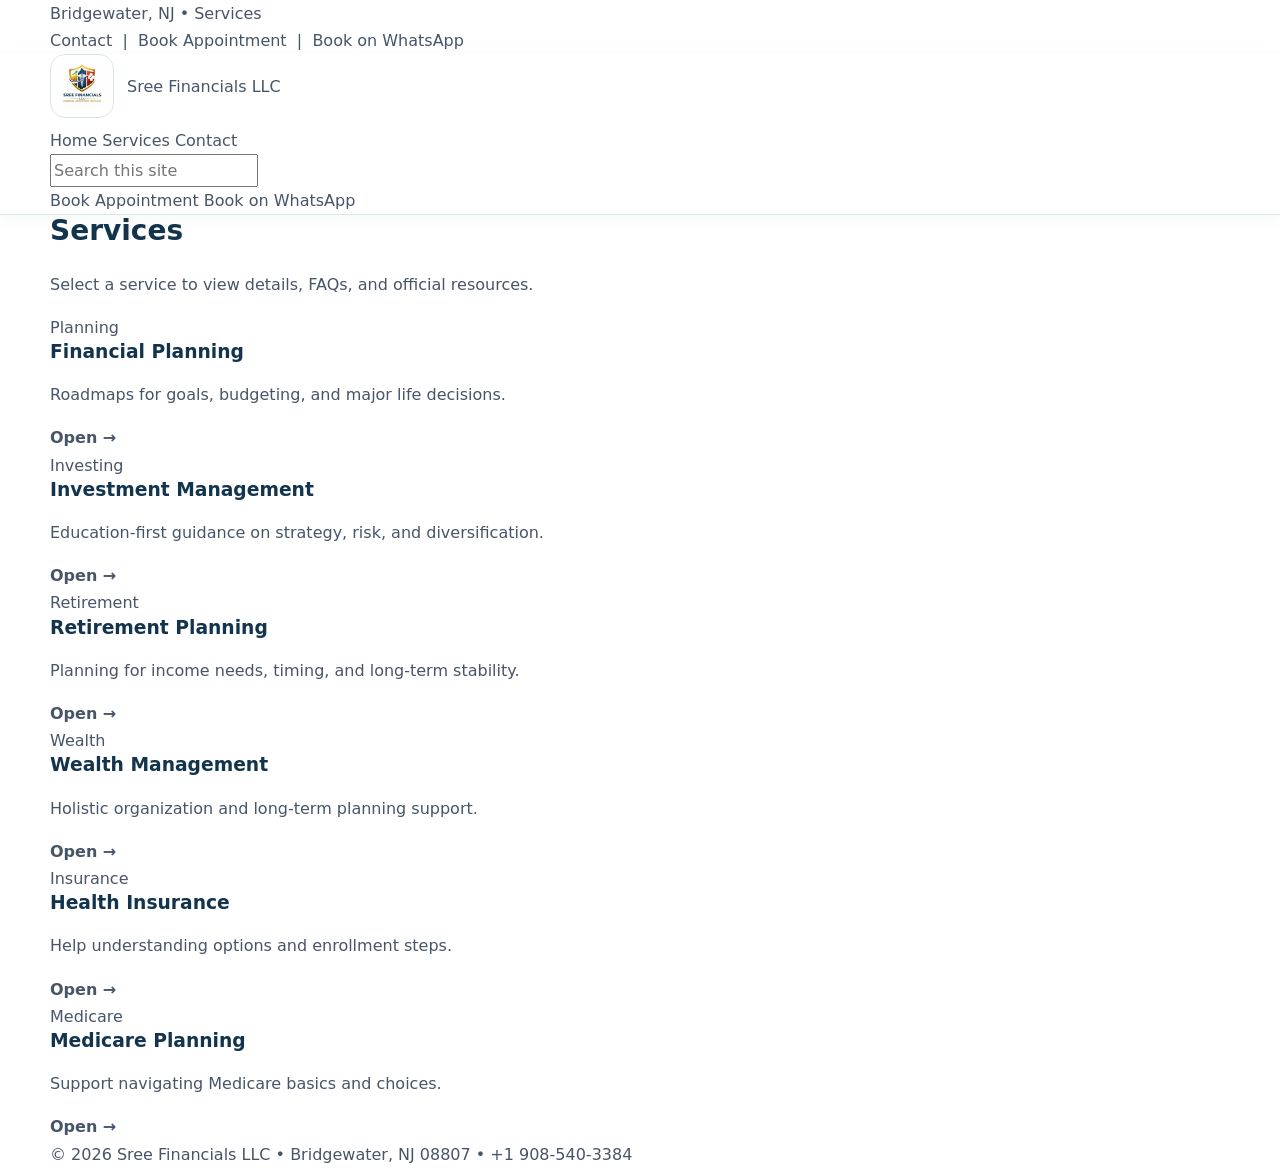
<file: services.html>
<!doctype html>
<html lang="en">
<head>
  <meta charset="utf-8" />
  <meta name="viewport" content="width=device-width, initial-scale=1" />
  <title>Services | Sree Financials LLC</title>
  <meta name="description" content="Services from Sree Financials LLC: financial planning, investment guidance, retirement planning, wealth management, health insurance, and Medicare planning." />
  <link rel="icon" href="favicon.png" />
  <link rel="stylesheet" href="styles.css" />
</head>

<body>
  <div class="topbar">
    <div class="container">
      <div>Bridgewater, NJ • Services</div>
      <div>
        <a href="contact.html">Contact</a> &nbsp;|&nbsp;
        <a href="contact.html#book">Book Appointment</a> &nbsp;|&nbsp;
        <a target="_blank" href="https://wa.me/19085403384?text=Hello,%20I’d%20like%20to%20book%20a%20consultation%20with%20Sree%20Financials%20LLC.">Book on WhatsApp</a>
      </div>
    </div>
  </div>

  <header class="site-header">
    <div class="container">
      <div class="masthead">
        <div class="brand">
          <img src="logo.png" alt="Sree Financials LLC logo" />
          <div class="name">Sree Financials LLC</div>
        </div>

        <nav class="primary" aria-label="Primary">
          <a href="index.html">Home</a>
          <a href="services.html">Services</a>
          <a href="contact.html">Contact</a>
        </nav>
<div class="site-search" role="search" aria-label="Site search">
    <input
      type="search"
      placeholder="Search this site"
      aria-label="Search"
      data-site-search="input"
    />
    <div class="search-panel" data-site-search="panel" aria-hidden="true" hidden>
      <ul data-site-search="list"></ul>
    </div>
  </div>
        <div class="cta">
          <a class="btn btn-outline" href="contact.html#book">
             Book Appointment
          </a>
          <a class="btn btn-primary" target="_blank"
             href="https://wa.me/19085403384?text=Hello,%20I’d%20like%20to%20book%20a%20consultation%20with%20Sree%20Financials%20LLC.">
             Book on WhatsApp
          </a>
        </div>
      </div>
    </div>
  </header>

  <main class="container">
    <section>
      <h1 class="section-title" style="font-size:28px;">Services</h1>
      <p class="section-sub">Select a service to view details, FAQs, and official resources.</p>

      <div class="grid">
        <a class="card" href="financial-planning.html">
          <div class="badge">Planning</div>
          <h3>Financial Planning</h3>
          <p>Roadmaps for goals, budgeting, and major life decisions.</p>
          <strong>Open →</strong>
        </a>

        <a class="card" href="investment-management.html">
          <div class="badge">Investing</div>
          <h3>Investment Management</h3>
          <p>Education-first guidance on strategy, risk, and diversification.</p>
          <strong>Open →</strong>
        </a>

        <a class="card" href="retirement-planning.html">
          <div class="badge">Retirement</div>
          <h3>Retirement Planning</h3>
          <p>Planning for income needs, timing, and long-term stability.</p>
          <strong>Open →</strong>
        </a>

        <a class="card" href="wealth-management.html">
          <div class="badge">Wealth</div>
          <h3>Wealth Management</h3>
          <p>Holistic organization and long-term planning support.</p>
          <strong>Open →</strong>
        </a>

        <a class="card" href="health-insurance.html">
          <div class="badge">Insurance</div>
          <h3>Health Insurance</h3>
          <p>Help understanding options and enrollment steps.</p>
          <strong>Open →</strong>
        </a>

        <a class="card" href="medicare-planning.html">
          <div class="badge">Medicare</div>
          <h3>Medicare Planning</h3>
          <p>Support navigating Medicare basics and choices.</p>
          <strong>Open →</strong>
        </a>
      </div>
    </section>
  </main>

  <footer>
    <div class="container">
      <div class="small">© 2026 Sree Financials LLC • Bridgewater, NJ 08807 • +1 908-540-3384</div>
    </div>
  </footer>
<script src="search-data.js"></script>
<script src="search.js"></script>
</body>
</html>
</file>
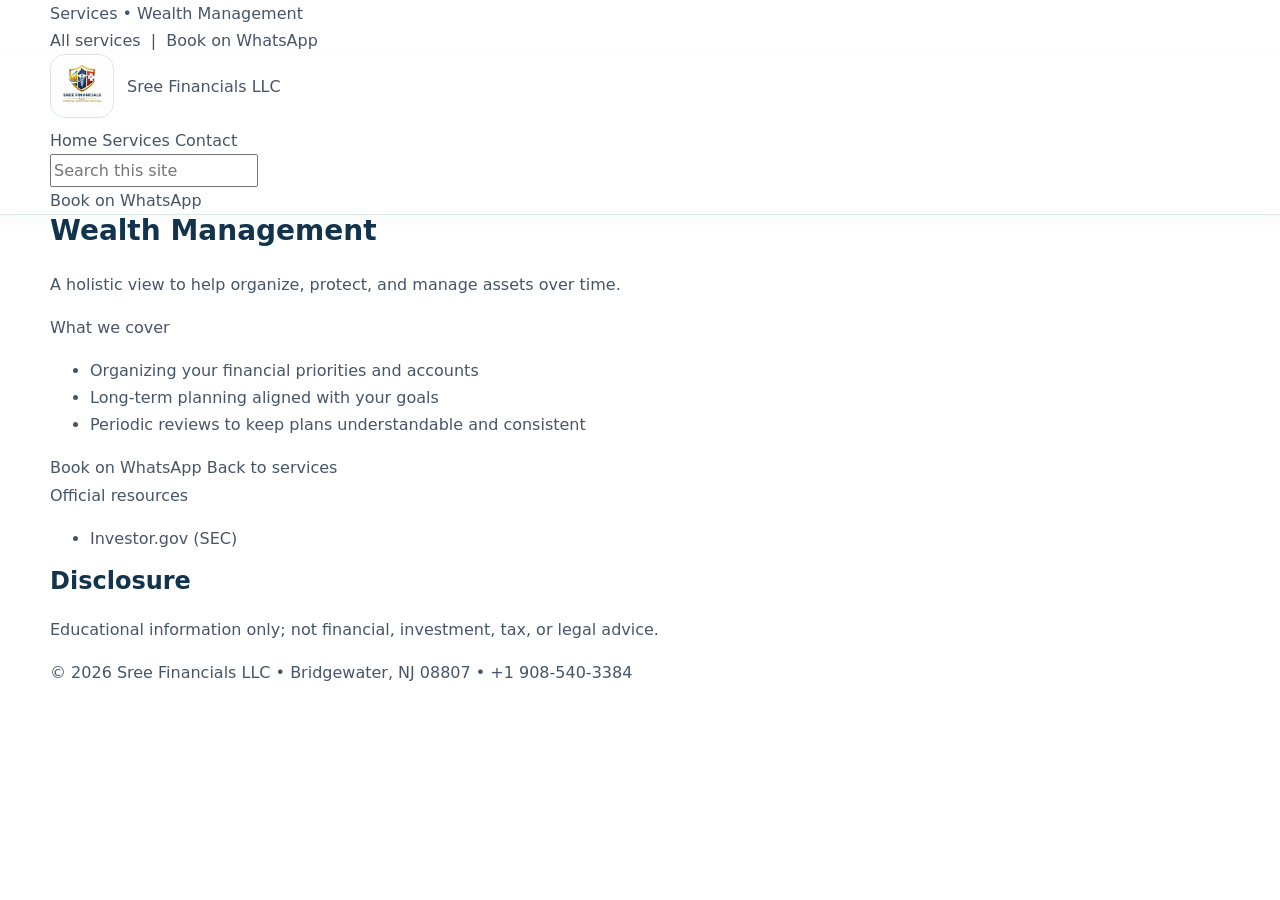
<file: wealth-management.html>
<!doctype html>
<html lang="en">
<head>
  <meta charset="utf-8" />
  <meta name="viewport" content="width=device-width, initial-scale=1" />
  <title>Wealth Management | Sree Financials LLC</title>
  <meta name="description" content="Wealth management in Bridgewater, NJ. Holistic support organizing and managing your financial picture." />
  <link rel="icon" href="favicon.png" />
  <link rel="stylesheet" href="styles.css" />
</head>
<body>
  <div class="topbar">
    <div class="container">
      <div>Services • Wealth Management</div>
      <div>
        <a href="services.html">All services</a> &nbsp;|&nbsp;
        <a target="_blank" href="https://wa.me/19085403384?text=Hello,%20I’d%20like%20to%20discuss%20wealth%20management%20with%20Sree%20Financials%20LLC.">Book on WhatsApp</a>
      </div>
    </div>
  </div>

  <header class="site-header">
    <div class="container">
      <div class="masthead">
        <div class="brand">
          <img src="logo.png" alt="Sree Financials LLC logo" />
          <div class="name">Sree Financials LLC</div>
        </div>
        <nav class="primary" aria-label="Primary">
          <a href="index.html">Home</a>
          <a href="services.html">Services</a>
          <a href="contact.html">Contact</a>
        </nav>
<div class="site-search" role="search" aria-label="Site search">
    <input
      type="search"
      placeholder="Search this site"
      aria-label="Search"
      data-site-search="input"
    />
    <div class="search-panel" data-site-search="panel" aria-hidden="true" hidden>
      <ul data-site-search="list"></ul>
    </div>
  </div>
        <div class="cta">
          <a class="btn btn-primary" target="_blank"
            href="https://wa.me/19085403384?text=Hello,%20I’d%20like%20to%20discuss%20wealth%20management%20with%20Sree%20Financials%20LLC.">Book on WhatsApp</a>
        </div>
      </div>
    </div>
  </header>

  <main class="container">
    <section>
      <h1 class="section-title" style="font-size:28px;">Wealth Management</h1>
      <p class="section-sub">A holistic view to help organize, protect, and manage assets over time.</p>

      <div class="two-col">
        <div class="box">
          <div class="badge">What we cover</div>
          <ul class="linklist">
            <li>Organizing your financial priorities and accounts</li>
            <li>Long-term planning aligned with your goals</li>
            <li>Periodic reviews to keep plans understandable and consistent</li>
          </ul>
          <div class="cta" style="margin-top:12px;">
            <a class="btn btn-primary" target="_blank"
              href="https://wa.me/19085403384?text=Hello,%20I’d%20like%20to%20discuss%20wealth%20management%20with%20Sree%20Financials%20LLC.">Book on WhatsApp</a>
            <a class="btn btn-outline" href="services.html">Back to services</a>
          </div>
        </div>

        <div class="box">
          <div class="badge">Official resources</div>
          <ul class="linklist">
            <li><a target="_blank" href="https://www.investor.gov/">Investor.gov (SEC)</a></li>
          </ul>
        </div>
      </div>
    </section>

    <section>
      <h2 class="section-title">Disclosure</h2>
      <div class="box">
        <p class="small">Educational information only; not financial, investment, tax, or legal advice.</p>
      </div>
    </section>
  </main>

  <footer>
    <div class="container">
      <div class="small">© 2026 Sree Financials LLC • Bridgewater, NJ 08807 • +1 908-540-3384</div>
    </div>
  </footer>
<script src="search-data.js"></script>
<script src="search.js"></script>
</body>
</html>
</file>
<file: styles.css>
/* =========================================================
   SREE FINANCIALS LLC — VERSION 2
   Hopeful • Vibrant • Professional • Responsive
========================================================= */

:root{
  --primary:#0f766e;
  --primary-dark:#095f59;
  --primary-deep:#074b47;

  --secondary:#16a34a;
  --secondary-dark:#12813d;

  --gold:#eab308;
  --gold-dark:#ca8a04;
  --gold-soft:#fff8d9;

  --blue:#2563eb;
  --rose:#e85d75;
  --purple:#7c3aed;

  --heading:#12344d;
  --text:#475569;
  --muted:#64748b;

  --background:#ffffff;
  --background-soft:#f4fbf9;
  --mint:#e5f7f2;
  --mint-strong:#d4f2e9;

  --border:#d9e7e3;
  --shadow-sm:0 8px 24px rgba(18,52,77,.07);
  --shadow-md:0 18px 50px rgba(18,52,77,.12);
  --shadow-lg:0 28px 70px rgba(15,118,110,.18);

  --radius-sm:12px;
  --radius-md:20px;
  --radius-lg:32px;

  --container:1180px;
}

/* Reset */

*,
*::before,
*::after{
  box-sizing:border-box;
}

html{
  scroll-behavior:smooth;
}

body{
  margin:0;
  color:var(--text);
  background:var(--background);
  font-family:"Inter",system-ui,-apple-system,BlinkMacSystemFont,
    "Segoe UI",sans-serif;
  font-size:16px;
  line-height:1.7;
  text-rendering:optimizeLegibility;
}

img{
  display:block;
  max-width:100%;
}

a{
  color:inherit;
  text-decoration:none;
}

button,
input,
select,
textarea{
  font:inherit;
}

button{
  cursor:pointer;
}

h1,
h2,
h3,
h4{
  margin-top:0;
  color:var(--heading);
  font-family:"Manrope",system-ui,sans-serif;
  line-height:1.15;
}

p{
  margin-top:0;
}

.container{
  width:min(100% - 36px,var(--container));
  margin-inline:auto;
}

.skip-link{
  position:fixed;
  top:12px;
  left:12px;
  z-index:9999;
  padding:10px 16px;
  color:#fff;
  background:var(--primary);
  border-radius:10px;
  transform:translateY(-150%);
}

.skip-link:focus{
  transform:translateY(0);
}

/* Utility bar */

.utility-bar{
  color:#fff;
  background:linear-gradient(
    90deg,
    var(--primary-deep),
    var(--primary)
  );
  font-size:13px;
}

.utility-inner{
  min-height:38px;
  display:flex;
  align-items:center;
  justify-content:space-between;
  gap:20px;
}

.utility-links{
  display:flex;
  align-items:center;
  gap:10px;
}

.utility-links a:hover,
.utility-links a:focus-visible{
  text-decoration:underline;
}

/* Header */

.site-header{
  position:sticky;
  top:0;
  z-index:1000;
  background:rgba(255,255,255,.94);
  border-bottom:1px solid rgba(217,231,227,.9);
  backdrop-filter:blur(18px);
  box-shadow:0 4px 18px rgba(18,52,77,.04);
}

.navigation{
  min-height:94px;
  display:flex;
  align-items:center;
  gap:28px;
}

.brand{
  display:inline-flex;
  align-items:center;
  gap:13px;
  flex:0 0 auto;
}

.brand img{
  width:64px;
  height:64px;
  object-fit:contain;
  padding:5px;
  background:#fff;
  border:1px solid var(--border);
  border-radius:15px;
}

.brand-copy{
  display:flex;
  flex-direction:column;
  line-height:1.2;
}

.brand-copy strong{
  color:var(--heading);
  font-family:"Manrope",sans-serif;
  font-size:17px;
  font-weight:800;
}

.brand-copy small{
  margin-top:5px;
  color:var(--primary);
  font-size:10px;
  font-weight:700;
  letter-spacing:.06em;
  text-transform:uppercase;
}

.primary-navigation{
  display:flex;
  align-items:center;
  justify-content:center;
  gap:4px;
  margin-left:auto;
}

.primary-navigation a{
  position:relative;
  padding:11px 13px;
  color:var(--heading);
  border-radius:10px;
  font-size:14px;
  font-weight:700;
}

.primary-navigation a:hover,
.primary-navigation a:focus-visible{
  color:var(--primary);
  background:var(--background-soft);
}

.primary-navigation a.active::after{
  content:"";
  position:absolute;
  right:13px;
  bottom:4px;
  left:13px;
  height:3px;
  background:linear-gradient(90deg,var(--primary),var(--secondary));
  border-radius:999px;
}

.header-actions{
  display:flex;
  align-items:center;
  gap:9px;
}

.menu-toggle{
  display:none;
  align-items:center;
  gap:8px;
  padding:10px 13px;
  color:var(--heading);
  background:#fff;
  border:1px solid var(--border);
  border-radius:10px;
  font-weight:700;
}

.menu-toggle-icon,
.menu-toggle-icon::before,
.menu-toggle-icon::after{
  display:block;
  width:20px;
  height:2px;
  background:currentColor;
  border-radius:999px;
}

.menu-toggle-icon{
  position:relative;
}

.menu-toggle-icon::before,
.menu-toggle-icon::after{
  content:"";
  position:absolute;
  left:0;
}

.menu-toggle-icon::before{
  top:-6px;
}

.menu-toggle-icon::after{
  top:6px;
}

/* Buttons */

.button{
  display:inline-flex;
  align-items:center;
  justify-content:center;
  min-height:44px;
  padding:11px 18px;
  border:1px solid transparent;
  border-radius:999px;
  font-size:14px;
  font-weight:800;
  transition:
    transform .2s ease,
    box-shadow .2s ease,
    background-color .2s ease;
}

.button:hover,
.button:focus-visible{
  transform:translateY(-2px);
}

.button-primary{
  color:#fff;
  background:linear-gradient(135deg,var(--primary),var(--secondary));
  box-shadow:0 10px 24px rgba(15,118,110,.22);
}

.button-primary:hover,
.button-primary:focus-visible{
  box-shadow:0 14px 30px rgba(15,118,110,.3);
}

.button-secondary{
  color:var(--primary);
  background:#fff;
  border-color:var(--primary);
}

.button-secondary:hover,
.button-secondary:focus-visible{
  background:var(--mint);
}

.button-light{
  color:var(--heading);
  background:#fff;
  border-color:var(--border);
  box-shadow:var(--shadow-sm);
}

.button-gold{
  color:#4b3900;
  background:linear-gradient(135deg,#ffe16a,var(--gold));
  box-shadow:0 12px 30px rgba(234,179,8,.24);
}

.button-transparent{
  color:#fff;
  background:rgba(255,255,255,.08);
  border-color:rgba(255,255,255,.55);
}

.button-large{
  min-height:52px;
  padding:14px 24px;
}

/* Hero */

.hero{
  position:relative;
  overflow:hidden;
  padding:76px 0 84px;
  background:
    radial-gradient(
      circle at 15% 15%,
      rgba(234,179,8,.17),
      transparent 24%
    ),
    linear-gradient(
      135deg,
      #f9fefd 0%,
      #e9f8f4 48%,
      #d7f3e9 100%
    );
}

.hero-layout{
  position:relative;
  z-index:2;
  display:grid;
  grid-template-columns:minmax(0,1.04fr) minmax(420px,.96fr);
  align-items:center;
  gap:66px;
}

.eyebrow{
  display:inline-flex;
  align-items:center;
  gap:8px;
  margin-bottom:18px;
  color:var(--primary);
  font-size:12px;
  font-weight:800;
  letter-spacing:.14em;
  text-transform:uppercase;
}

.eyebrow::before{
  content:"";
  width:32px;
  height:3px;
  background:linear-gradient(90deg,var(--gold),var(--secondary));
  border-radius:999px;
}

.hero h1{
  max-width:760px;
  margin-bottom:22px;
  font-size:clamp(42px,5vw,70px);
  letter-spacing:-.045em;
}

.hero h1 span{
  display:block;
  color:var(--primary);
}

.hero-description{
  max-width:680px;
  margin-bottom:30px;
  color:#405b66;
  font-size:18px;
}

.hero-actions{
  display:flex;
  flex-wrap:wrap;
  gap:12px;
}

.hero-trust{
  display:flex;
  flex-wrap:wrap;
  gap:12px 22px;
  margin-top:28px;
  color:var(--heading);
  font-size:13px;
  font-weight:700;
}

.trust-item{
  display:flex;
  align-items:center;
  gap:7px;
}

.trust-check{
  width:22px;
  height:22px;
  display:inline-flex;
  align-items:center;
  justify-content:center;
  color:#fff;
  background:var(--secondary);
  border-radius:50%;
  font-size:12px;
}

.hero-visual{
  position:relative;
}

.hero-image-shell{
  position:relative;
  min-height:520px;
  padding:16px;
  background:rgba(255,255,255,.8);
  border:1px solid rgba(255,255,255,.9);
  border-radius:42px 42px 42px 120px;
  box-shadow:var(--shadow-lg);
}

.hero-image{
  width:100%;
  height:488px;
  object-fit:cover;
  border-radius:30px 30px 30px 106px;
}

.floating-card{
  position:absolute;
  display:flex;
  align-items:center;
  gap:12px;
  min-width:230px;
  padding:15px 17px;
  background:rgba(255,255,255,.95);
  border:1px solid rgba(217,231,227,.9);
  border-radius:17px;
  box-shadow:var(--shadow-md);
  backdrop-filter:blur(12px);
}

.floating-card strong{
  display:block;
  color:var(--heading);
  font-size:13px;
}

.floating-card small{
  display:block;
  margin-top:2px;
  color:var(--muted);
  font-size:11px;
}

.floating-card-top{
  top:36px;
  left:-54px;
}

.floating-card-bottom{
  right:-35px;
  bottom:42px;
}

.floating-icon{
  width:40px;
  height:40px;
  display:flex;
  align-items:center;
  justify-content:center;
  flex:0 0 40px;
  color:#fff;
  background:linear-gradient(135deg,var(--primary),var(--secondary));
  border-radius:12px;
  font-size:20px;
  font-weight:900;
}

.floating-icon-gold{
  color:#6c5000;
  background:linear-gradient(135deg,#ffe477,var(--gold));
}

.hero-decoration{
  position:absolute;
  border-radius:50%;
  pointer-events:none;
}

.hero-decoration-one{
  width:250px;
  height:250px;
  top:-120px;
  right:32%;
  border:44px solid rgba(15,118,110,.06);
}

.hero-decoration-two{
  width:150px;
  height:150px;
  right:-50px;
  bottom:-50px;
  background:rgba(234,179,8,.12);
}

/* Shared sections */

.section{
  padding:92px 0;
}

.section-soft{
  background:var(--background-soft);
}

.section-heading{
  display:flex;
  align-items:end;
  justify-content:space-between;
  gap:36px;
  margin-bottom:38px;
}

.section-heading > div{
  max-width:760px;
}

.section-heading h2,
.section-heading-centered h2{
  margin-bottom:12px;
  font-size:clamp(30px,4vw,48px);
  letter-spacing:-.035em;
}

.section-heading p,
.section-heading-centered p{
  max-width:740px;
  margin-bottom:0;
  font-size:17px;
}

.section-heading-centered{
  max-width:820px;
  margin:0 auto 42px;
  text-align:center;
}

.section-heading-centered .eyebrow{
  justify-content:center;
}

.text-link{
  display:inline-flex;
  align-items:center;
  gap:7px;
  color:var(--primary);
  font-weight:800;
  white-space:nowrap;
}

.text-link:hover{
  color:var(--secondary-dark);
}

/* Audience */

.audience-grid{
  display:grid;
  grid-template-columns:repeat(4,minmax(0,1fr));
  gap:18px;
}

.audience-card{
  padding:28px 24px;
  background:#fff;
  border:1px solid var(--border);
  border-radius:var(--radius-md);
  box-shadow:var(--shadow-sm);
  transition:transform .25s ease,box-shadow .25s ease;
}

.audience-card:hover{
  transform:translateY(-6px);
  box-shadow:var(--shadow-md);
}

.audience-icon{
  width:54px;
  height:54px;
  display:flex;
  align-items:center;
  justify-content:center;
  margin-bottom:20px;
  color:#fff;
  border-radius:16px;
  font-family:"Manrope",sans-serif;
  font-size:21px;
  font-weight:900;
}

.audience-teal{
  background:linear-gradient(135deg,#0f766e,#22c55e);
}

.audience-green{
  background:linear-gradient(135deg,#16a34a,#84cc16);
}

.audience-gold{
  color:#5b4500;
  background:linear-gradient(135deg,#fde047,#eab308);
}

.audience-blue{
  background:linear-gradient(135deg,#2563eb,#06b6d4);
}

.audience-card h3{
  margin-bottom:9px;
  font-size:19px;
}

.audience-card p{
  margin-bottom:0;
  color:var(--muted);
  font-size:14px;
}

/* Services */

.services-grid{
  display:grid;
  grid-template-columns:repeat(3,minmax(0,1fr));
  gap:20px;
}

.service-card{
  position:relative;
  overflow:hidden;
  min-height:330px;
  padding:30px;
  background:#fff;
  border:1px solid var(--border);
  border-radius:var(--radius-md);
  box-shadow:var(--shadow-sm);
  transition:
    transform .25s ease,
    box-shadow .25s ease,
    border-color .25s ease;
}

.service-card::before{
  content:"";
  position:absolute;
  top:0;
  right:0;
  left:0;
  height:5px;
  background:var(--service-color,var(--primary));
}

.service-card::after{
  content:"";
  position:absolute;
  width:150px;
  height:150px;
  right:-70px;
  bottom:-70px;
  background:var(--service-soft,var(--mint));
  border-radius:50%;
  opacity:.65;
}

.service-card:hover{
  transform:translateY(-8px);
  border-color:var(--service-color,var(--primary));
  box-shadow:var(--shadow-md);
}

.service-number{
  position:absolute;
  top:23px;
  right:25px;
  color:#c9d8d4;
  font-family:"Manrope",sans-serif;
  font-size:15px;
  font-weight:900;
}

.service-icon{
  width:55px;
  height:55px;
  display:flex;
  align-items:center;
  justify-content:center;
  margin-bottom:25px;
  color:#fff;
  background:var(--service-color,var(--primary));
  border-radius:17px;
  font-size:22px;
  font-weight:900;
  box-shadow:0 10px 24px var(--service-shadow,rgba(15,118,110,.2));
}

.service-card h3{
  margin-bottom:12px;
  font-size:21px;
}

.service-card p{
  position:relative;
  z-index:2;
  margin-bottom:28px;
  color:var(--muted);
  font-size:14px;
}

.card-link{
  position:relative;
  z-index:2;
  display:inline-flex;
  align-items:center;
  gap:6px;
  color:var(--service-color,var(--primary));
  font-weight:800;
}

.service-teal{
  --service-color:#0f766e;
  --service-soft:#dff7f1;
  --service-shadow:rgba(15,118,110,.22);
}

.service-green{
  --service-color:#16a34a;
  --service-soft:#e7f8e9;
  --service-shadow:rgba(22,163,74,.22);
}

.service-gold{
  --service-color:#ca8a04;
  --service-soft:#fff6cc;
  --service-shadow:rgba(202,138,4,.2);
}

.service-blue{
  --service-color:#2563eb;
  --service-soft:#e8efff;
  --service-shadow:rgba(37,99,235,.2);
}

.service-rose{
  --service-color:#e85d75;
  --service-soft:#ffe9ee;
  --service-shadow:rgba(232,93,117,.2);
}

.service-purple{
  --service-color:#7c3aed;
  --service-soft:#f1e9ff;
  --service-shadow:rgba(124,58,237,.2);
}

/* Process */

.process-section{
  position:relative;
  overflow:hidden;
  color:#fff;
  background:
    radial-gradient(
      circle at 85% 10%,
      rgba(234,179,8,.2),
      transparent 24%
    ),
    linear-gradient(135deg,var(--primary-deep),var(--primary));
}

.process-section::before{
  content:"";
  position:absolute;
  width:380px;
  height:380px;
  left:-170px;
  bottom:-230px;
  border:60px solid rgba(255,255,255,.05);
  border-radius:50%;
}

.section-heading-light h2,
.section-heading-light p{
  color:#fff;
}

.section-heading-light p{
  opacity:.82;
}

.eyebrow-light{
  color:#dffcf4;
}

.process-grid{
  position:relative;
  display:grid;
  grid-template-columns:repeat(4,minmax(0,1fr));
  gap:22px;
}

.process-grid::before{
  content:"";
  position:absolute;
  top:34px;
  right:12%;
  left:12%;
  height:2px;
  background:rgba(255,255,255,.22);
}

.process-step{
  position:relative;
  z-index:2;
  padding:0 14px;
  text-align:center;
}

.process-number{
  width:70px;
  height:70px;
  display:flex;
  align-items:center;
  justify-content:center;
  margin:0 auto 20px;
  color:var(--primary-deep);
  background:linear-gradient(135deg,#fff4ab,var(--gold));
  border:7px solid rgba(255,255,255,.13);
  border-radius:50%;
  font-family:"Manrope",sans-serif;
  font-size:23px;
  font-weight:900;
  background-clip:padding-box;
}

.process-step h3{
  margin-bottom:8px;
  color:#fff;
  font-size:20px;
}

.process-step p{
  margin-bottom:0;
  color:rgba(255,255,255,.76);
  font-size:14px;
}

/* Why us */

.why-layout{
  display:grid;
  grid-template-columns:minmax(350px,.85fr) minmax(0,1.15fr);
  align-items:center;
  gap:72px;
}

.why-gradient-card{
  position:relative;
  min-height:540px;
  display:flex;
  flex-direction:column;
  align-items:center;
  justify-content:center;
  overflow:hidden;
  padding:50px;
  background:
    radial-gradient(
      circle at 25% 20%,
      rgba(234,179,8,.5),
      transparent 25%
    ),
    linear-gradient(
      145deg,
      var(--primary),
      var(--secondary)
    );
  border-radius:36px 36px 120px 36px;
  box-shadow:var(--shadow-lg);
}

.why-gradient-card::before,
.why-gradient-card::after{
  content:"";
  position:absolute;
  border:40px solid rgba(255,255,255,.09);
  border-radius:50%;
}

.why-gradient-card::before{
  width:240px;
  height:240px;
  top:-100px;
  right:-80px;
}

.why-gradient-card::after{
  width:200px;
  height:200px;
  bottom:-90px;
  left:-80px;
}

.why-symbol{
  width:140px;
  height:140px;
  display:flex;
  align-items:center;
  justify-content:center;
  color:var(--primary);
  background:#fff;
  border-radius:42px;
  box-shadow:0 25px 60px rgba(7,75,71,.3);
  font-family:"Manrope",sans-serif;
  font-size:70px;
  font-weight:900;
}

.why-gradient-card > span{
  position:relative;
  z-index:2;
  margin-top:28px;
  color:#fff;
  font-family:"Manrope",sans-serif;
  font-size:20px;
  font-weight:800;
}

.why-content h2{
  margin-bottom:18px;
  font-size:clamp(32px,4vw,50px);
  letter-spacing:-.035em;
}

.why-content > p{
  margin-bottom:28px;
  font-size:17px;
}

.benefit-list{
  display:grid;
  gap:18px;
}

.benefit{
  display:grid;
  grid-template-columns:42px 1fr;
  gap:14px;
}

.benefit-check{
  width:42px;
  height:42px;
  display:flex;
  align-items:center;
  justify-content:center;
  color:#fff;
  background:linear-gradient(135deg,var(--primary),var(--secondary));
  border-radius:13px;
  font-weight:900;
}

.benefit strong{
  color:var(--heading);
  font-family:"Manrope",sans-serif;
}

.benefit p{
  margin:3px 0 0;
  color:var(--muted);
  font-size:13px;
}

/* Resources */

.resources-grid{
  display:grid;
  grid-template-columns:repeat(4,minmax(0,1fr));
  gap:18px;
}

.resource-card{
  min-height:260px;
  padding:25px;
  background:#fff;
  border:1px solid var(--border);
  border-radius:var(--radius-md);
  box-shadow:var(--shadow-sm);
  transition:transform .25s ease,box-shadow .25s ease;
}

.resource-card:hover{
  transform:translateY(-6px);
  box-shadow:var(--shadow-md);
}

.resource-label{
  display:inline-flex;
  margin-bottom:25px;
  padding:7px 10px;
  color:var(--primary);
  background:var(--mint);
  border-radius:999px;
  font-size:10px;
  font-weight:900;
  letter-spacing:.09em;
  text-transform:uppercase;
}

.resource-card h3{
  margin-bottom:10px;
  font-size:20px;
}

.resource-card p{
  margin-bottom:22px;
  color:var(--muted);
  font-size:13px;
}

/* Final CTA */

.final-cta-section{
  padding-top:72px;
  padding-bottom:72px;
}

.final-cta{
  display:flex;
  align-items:center;
  justify-content:space-between;
  gap:40px;
  padding:55px;
  color:#fff;
  background:
    radial-gradient(
      circle at 10% 10%,
      rgba(234,179,8,.3),
      transparent 25%
    ),
    linear-gradient(
      135deg,
      var(--primary-deep),
      var(--primary)
    );
  border-radius:var(--radius-lg);
  box-shadow:var(--shadow-lg);
}

.final-cta > div:first-child{
  max-width:720px;
}

.final-cta h2{
  margin-bottom:12px;
  color:#fff;
  font-size:clamp(30px,4vw,46px);
}

.final-cta p{
  margin-bottom:0;
  color:rgba(255,255,255,.82);
}

.final-cta-actions{
  display:flex;
  flex-wrap:wrap;
  gap:10px;
  flex:0 0 auto;
}

/* Footer */

.site-footer{
  padding-top:70px;
  color:#cbdad6;
  background:#0a292c;
}

.footer-grid{
  display:grid;
  grid-template-columns:1.45fr 1fr .8fr 1fr;
  gap:44px;
}

.brand-footer .brand-copy strong{
  color:#fff;
}

.brand-footer .brand-copy small{
  color:#a9e9d9;
}

.footer-brand > p{
  max-width:380px;
  margin-top:20px;
  color:#aebfbb;
  font-size:13px;
}

.footer-title{
  margin-bottom:18px;
  color:#fff;
  font-size:15px;
}

.footer-links{
  margin:0;
  padding:0;
  list-style:none;
}

.footer-links li + li{
  margin-top:9px;
}

.footer-links a,
.footer-contact a{
  color:#b5c7c2;
  font-size:13px;
}

.footer-links a:hover,
.footer-contact a:hover{
  color:#fff;
}

.footer-contact{
  font-style:normal;
}

.footer-contact p{
  color:#b5c7c2;
  font-size:13px;
}

.footer-disclosure{
  margin-top:48px;
  padding-top:26px;
  border-top:1px solid rgba(255,255,255,.1);
}

.footer-disclosure p{
  margin-bottom:0;
  color:#91a7a1;
  font-size:11px;
}

.footer-bottom{
  min-height:68px;
  display:flex;
  align-items:center;
  justify-content:space-between;
  gap:20px;
  margin-top:25px;
  border-top:1px solid rgba(255,255,255,.08);
  color:#91a7a1;
  font-size:12px;
}

.footer-bottom a:hover{
  color:#fff;
}

/* Reveal animation */

.reveal{
  opacity:0;
  transform:translateY(24px);
  transition:opacity .7s ease,transform .7s ease;
}

.reveal-delay{
  transition-delay:.14s;
}

.reveal.is-visible{
  opacity:1;
  transform:translateY(0);
}

/* Focus styles */

a:focus-visible,
button:focus-visible{
  outline:3px solid rgba(234,179,8,.7);
  outline-offset:3px;
}

/* Responsive */

@media (max-width:1120px){

  .navigation{
    gap:18px;
  }

  .brand-copy{
    display:none;
  }

  .header-actions .button-secondary{
    display:none;
  }

  .hero-layout{
    grid-template-columns:1fr 430px;
    gap:42px;
  }

  .audience-grid,
  .resources-grid{
    grid-template-columns:repeat(2,minmax(0,1fr));
  }
}

@media (max-width:900px){

  .utility-message{
    display:none;
  }

  .utility-inner{
    justify-content:center;
  }

  .navigation{
    min-height:78px;
    flex-wrap:wrap;
  }

  .brand img{
    width:55px;
    height:55px;
  }

  .menu-toggle{
    display:inline-flex;
    margin-left:auto;
  }

  .primary-navigation{
    width:100%;
    display:none;
    flex-direction:column;
    align-items:stretch;
    order:5;
    padding:12px 0 18px;
    border-top:1px solid var(--border);
  }

  .primary-navigation.is-open{
    display:flex;
  }

  .primary-navigation a{
    padding:12px 14px;
  }

  .primary-navigation a.active::after{
    display:none;
  }

  .header-actions{
    display:none;
  }

  .hero{
    padding-top:56px;
  }

  .hero-layout{
    grid-template-columns:1fr;
  }

  .hero-content{
    text-align:center;
  }

  .hero-description{
    margin-right:auto;
    margin-left:auto;
  }

  .hero-actions,
  .hero-trust{
    justify-content:center;
  }

  .hero-visual{
    width:min(100%,620px);
    margin-inline:auto;
  }

  .floating-card-top{
    left:18px;
  }

  .floating-card-bottom{
    right:18px;
  }

  .services-grid{
    grid-template-columns:repeat(2,minmax(0,1fr));
  }

  .process-grid{
    grid-template-columns:repeat(2,minmax(0,1fr));
    row-gap:40px;
  }

  .process-grid::before{
    display:none;
  }

  .why-layout{
    grid-template-columns:1fr;
    gap:48px;
  }

  .why-visual{
    max-width:600px;
    width:100%;
    margin-inline:auto;
  }

  .final-cta{
    align-items:flex-start;
    flex-direction:column;
  }

  .footer-grid{
    grid-template-columns:repeat(2,minmax(0,1fr));
  }
}

@media (max-width:640px){

  .container{
    width:min(100% - 26px,var(--container));
  }

  .utility-links{
    flex-wrap:wrap;
    justify-content:center;
  }

  .utility-links span{
    display:none;
  }

  .hero{
    padding:44px 0 58px;
  }

  .hero h1{
    font-size:40px;
  }

  .hero-description{
    font-size:16px;
  }

  .hero-actions{
    flex-direction:column;
  }

  .hero-actions .button{
    width:100%;
  }

  .hero-trust{
    align-items:flex-start;
    flex-direction:column;
    width:max-content;
    max-width:100%;
    margin-right:auto;
    margin-left:auto;
  }

  .hero-image-shell{
    min-height:410px;
    padding:10px;
    border-radius:28px 28px 28px 70px;
  }

  .hero-image{
    height:390px;
    border-radius:20px 20px 20px 62px;
  }

  .floating-card{
    min-width:0;
    max-width:210px;
    padding:11px 13px;
  }

  .floating-card-top{
    top:24px;
    left:18px;
  }

  .floating-card-bottom{
    right:15px;
    bottom:24px;
  }

  .section{
    padding:68px 0;
  }

  .section-heading{
    align-items:flex-start;
    flex-direction:column;
    gap:14px;
  }

  .section-heading h2,
  .section-heading-centered h2{
    font-size:32px;
  }

  .audience-grid,
  .services-grid,
  .resources-grid,
  .process-grid{
    grid-template-columns:1fr;
  }

  .service-card{
    min-height:290px;
  }

  .why-gradient-card{
    min-height:390px;
    border-radius:28px 28px 75px 28px;
  }

  .why-symbol{
    width:110px;
    height:110px;
    font-size:52px;
  }

  .final-cta{
    padding:35px 25px;
  }

  .final-cta-actions{
    width:100%;
    flex-direction:column;
  }

  .final-cta-actions .button{
    width:100%;
  }

  .footer-grid{
    grid-template-columns:1fr;
  }

  .footer-bottom{
    align-items:flex-start;
    flex-direction:column;
    justify-content:center;
    padding:18px 0;
  }
}

/* Respect reduced-motion preferences */

@media (prefers-reduced-motion:reduce){

  html{
    scroll-behavior:auto;
  }

  *,
  *::before,
  *::after{
    scroll-behavior:auto !important;
    transition-duration:.01ms !important;
    animation-duration:.01ms !important;
    animation-iteration-count:1 !important;
  }

  .reveal{
    opacity:1;
    transform:none;
  }
}
</file>
